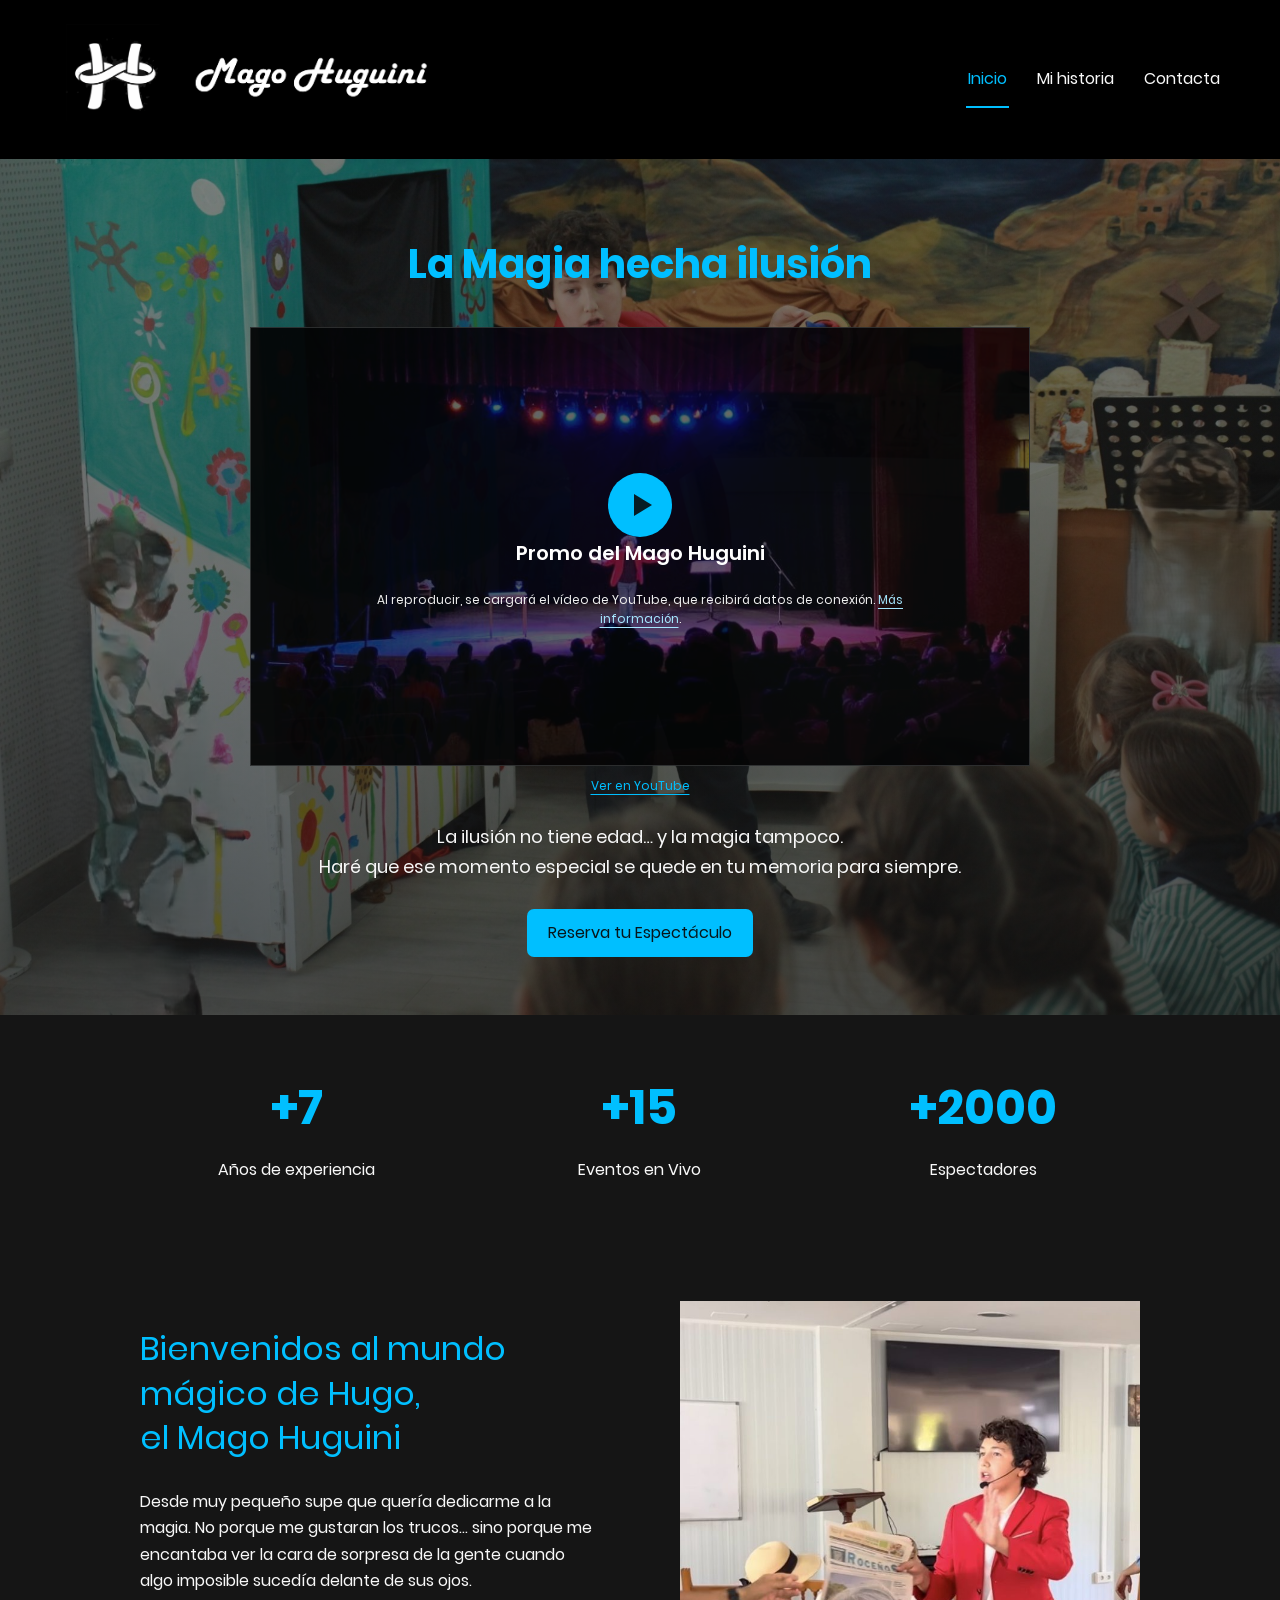
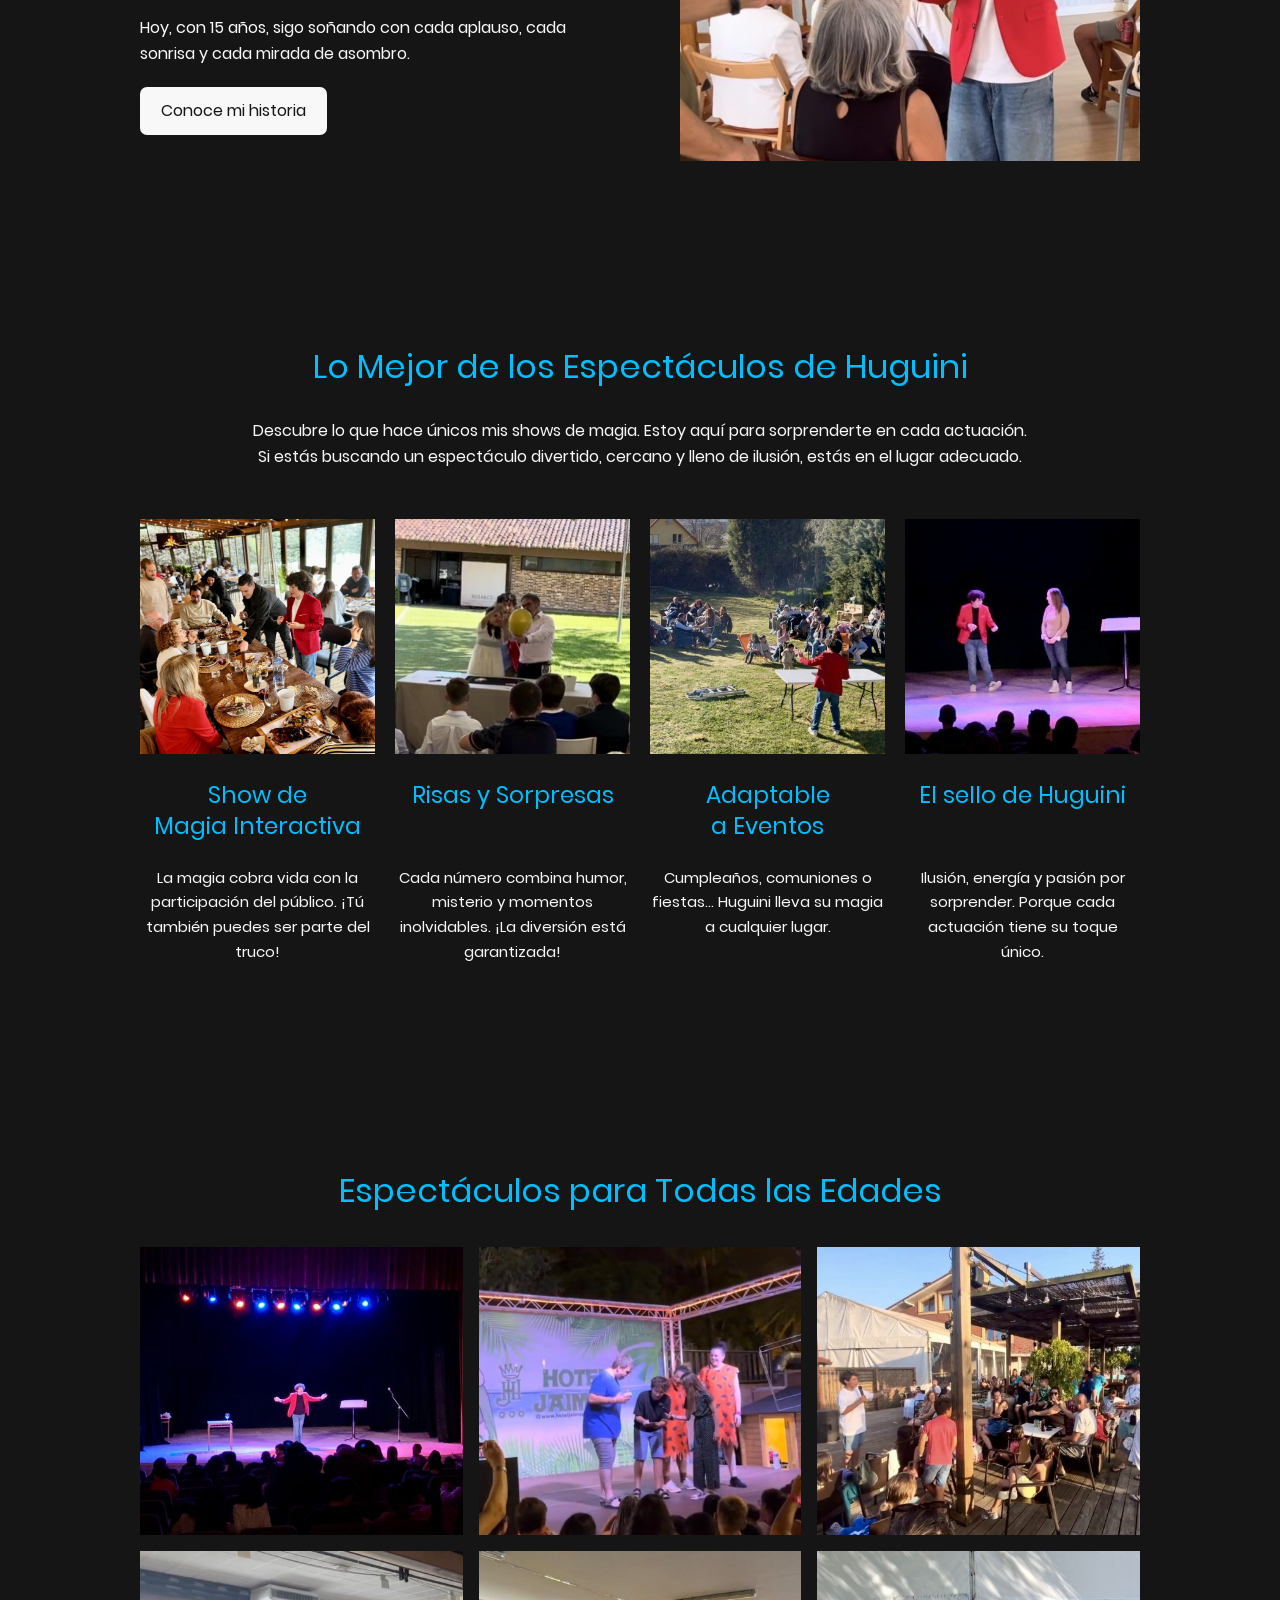
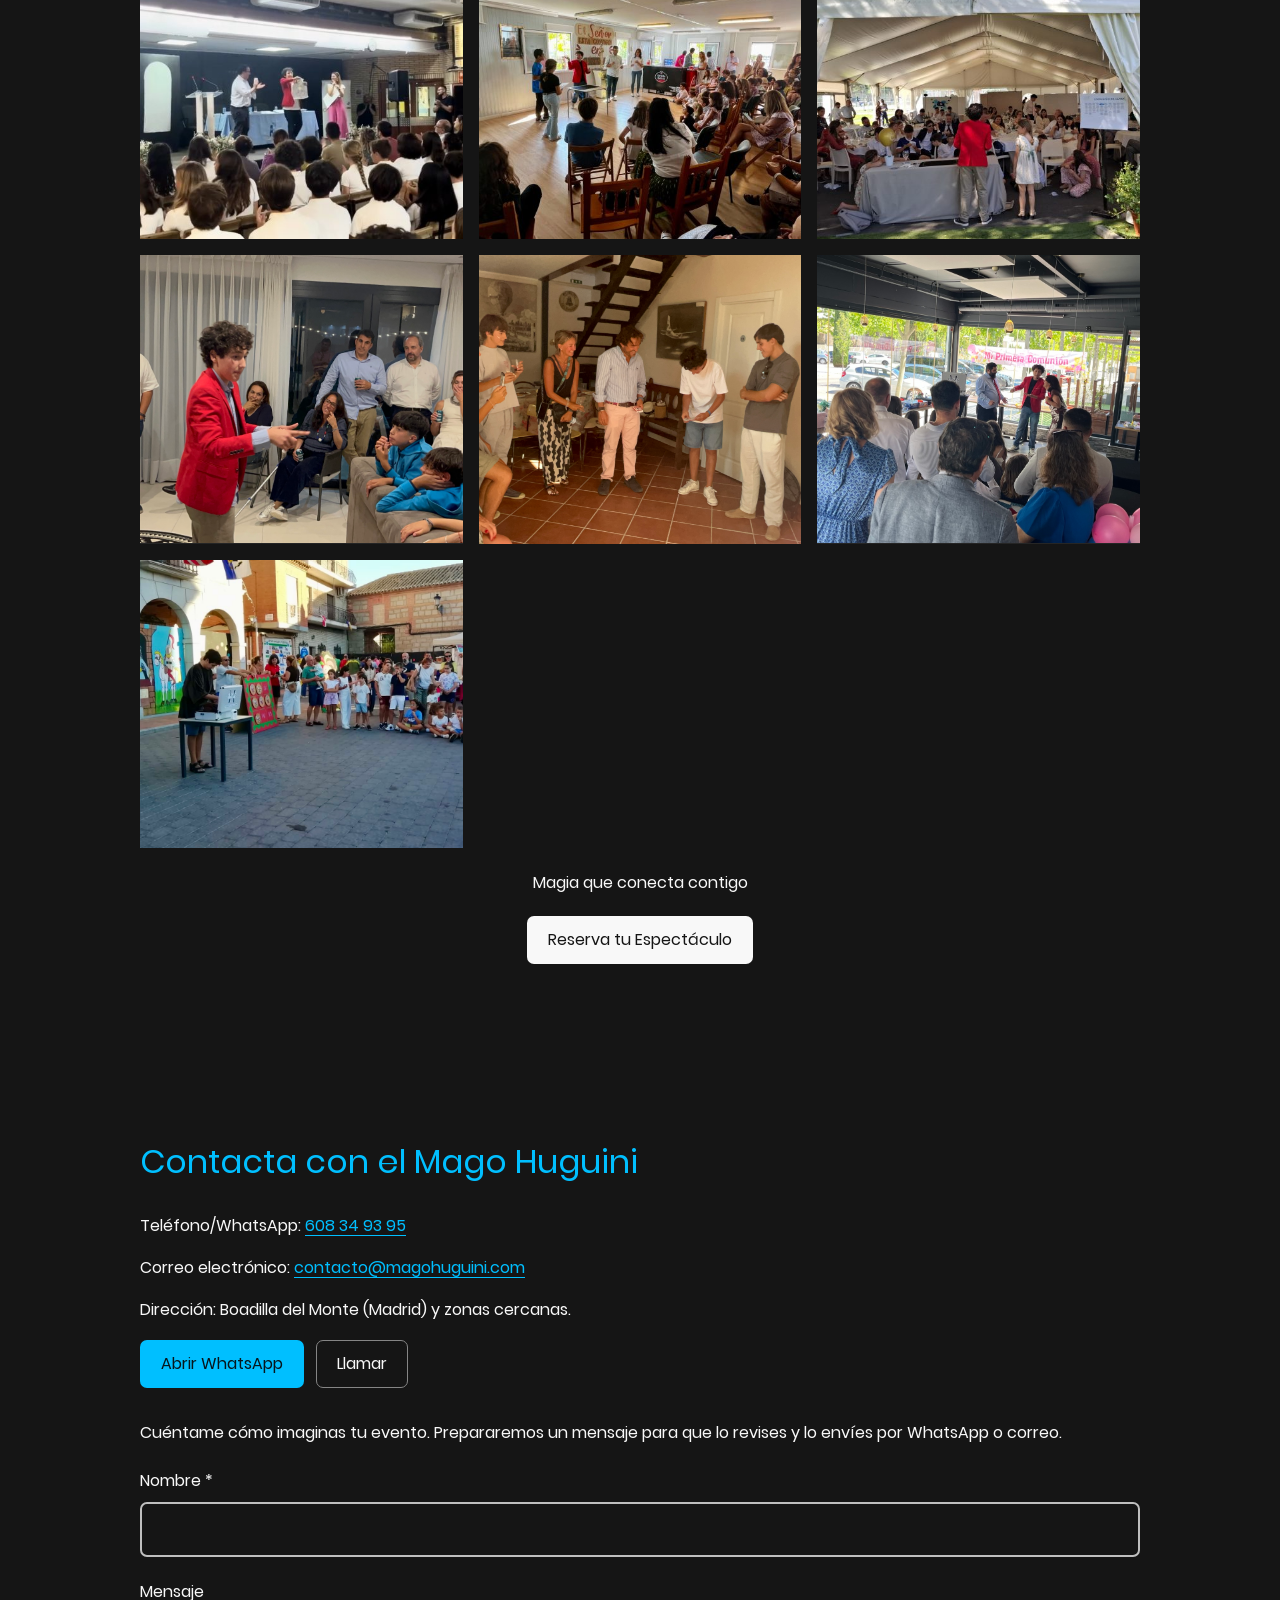
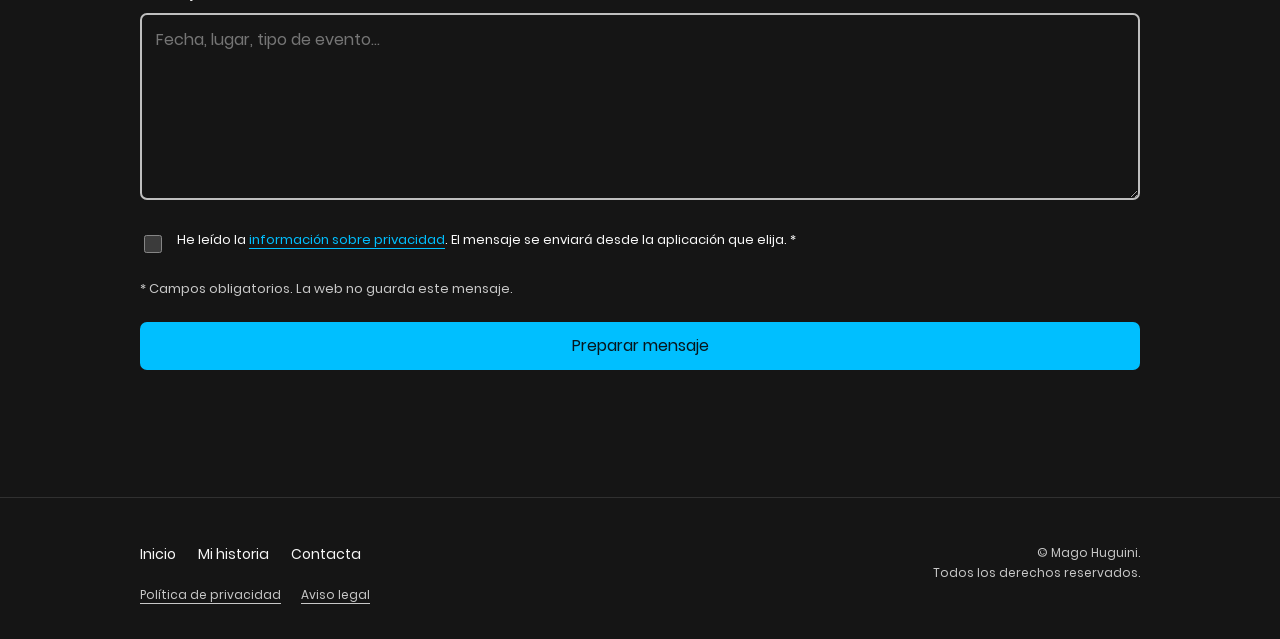
<file: index.html>
<!doctype html>
<html lang="es">
<head>
  <meta charset="utf-8">
  <meta name="viewport" content="width=device-width, initial-scale=1">
  <title>Mago Huguini: espectáculos de magia para todas las edades</title>
  <meta name="description" content="Descubre la magia de Huguini. Espectáculos para todas las edades, cumpleaños, comuniones y eventos en Boadilla del Monte y zonas cercanas.">
  <meta name="theme-color" content="#151515">
  <meta name="referrer" content="strict-origin-when-cross-origin">
  <meta name="robots" content="index, follow, max-image-preview:large">
  <link rel="canonical" href="https://magohuguini.github.io/">
  <meta property="og:type" content="website">
  <meta property="og:locale" content="es_ES">
  <meta property="og:site_name" content="Mago Huguini">
  <meta property="og:title" content="Mago Huguini: espectáculos de magia para todas las edades">
  <meta property="og:description" content="Descubre la magia de Huguini. Espectáculos para todas las edades, cumpleaños, comuniones y eventos en Boadilla del Monte y zonas cercanas.">
  <meta property="og:url" content="https://magohuguini.github.io/">
  <meta property="og:image" content="https://magohuguini.github.io/assets/img/social-preview.png">
  <meta property="og:image:alt" content="Mago Huguini">
  <meta name="twitter:card" content="summary_large_image">
  <link rel="icon" href="/assets/img/favicon.ico" sizes="any">
  <link rel="icon" type="image/png" href="/assets/img/favicon-32x32.png" sizes="32x32">
  <link rel="apple-touch-icon" href="/assets/img/apple-touch-icon.png">
  <link rel="preload" href="/assets/fonts/Poppins-latin_latin-ext-regular.woff2" as="font" type="font/woff2" crossorigin>
  <link rel="stylesheet" href="/assets/site.css?v=5aa106e58e5d">
  <script src="/assets/site.js" defer></script>
</head>
<body>
  <a class="skip-link" href="#main">Saltar al contenido principal</a>
  <header class="site-header">
    <div class="header-inner">
      <a class="brand" href="/" aria-label="Mago Huguini · Inicio"><img src="/assets/img/logo-mago-huguini.png" alt="Mago Huguini" width="911" height="279" class="" loading="eager" decoding="async" ></a>
      <button class="menu-button" type="button" data-menu-button aria-expanded="false" aria-controls="site-navigation"><span class="menu-icon" aria-hidden="true">☰</span> Menú</button>
      <nav id="site-navigation" class="site-nav" aria-label="Navegación principal">
        <div class="nav-links"><a href="/" aria-current="page">Inicio</a>
<a href="/mi-historia/">Mi historia</a>
<a href="/contacta/">Contacta</a></div>
      </nav>
    </div>
  </header>
  <main id="main">
    <!-- PORTADA: título, vídeo y presentación -->
    <section class="hero hero-home">
      <div class="container">
        <h1>La Magia hecha ilusión</h1>
        <div class="video-shell" data-video-id="4uBczNQgl70" data-video-title="Promo del Mago Huguini">
      <div class="video-frame">
        <div class="video-cover">
          <img src="/assets/img/galeria-inicio-01.jpg" alt="" width="809" height="455" class="video-poster" loading="eager" decoding="async" >
          <div style="position:relative">
            <button type="button" class="video-play" data-play-video hidden aria-label="Aceptar YouTube y reproducir: Promo del Mago Huguini"><span class="play-icon" aria-hidden="true"></span><span class="video-title">Promo del Mago Huguini</span></button>
            <noscript><p class="video-title">Promo del Mago Huguini</p></noscript>
            <p class="video-note">Al reproducir, se cargará el vídeo de YouTube, que recibirá datos de conexión. <a href="/contacta/politica-de-privacidad/#videos">Más información</a>.</p>
          </div>
        </div>
      </div>
      <div class="video-tools"><a href="https://www.youtube.com/watch?v=4uBczNQgl70" target="_blank" rel="noopener noreferrer">Ver en YouTube</a><button type="button" class="text-button" data-stop-video hidden>Desactivar vídeo</button></div>
    </div>
        <p class="hero-copy">La ilusión no tiene edad… y la magia tampoco.<br>Haré que ese momento especial se quede en tu memoria para siempre.</p>
        <a class="button" href="/contacta/">Reserva tu Espectáculo</a>
      </div>
    </section>
    <div class="container stats" aria-label="La magia de Huguini en cifras">
      <div><span class="stat-number">+7</span><span class="stat-label">Años de experiencia</span></div>
      <div><span class="stat-number">+15</span><span class="stat-label">Eventos en Vivo</span></div>
      <div><span class="stat-number">+2000</span><span class="stat-label">Espectadores</span></div>
    </div>
    <!-- PRESENTACIÓN -->
    <section class="section container split">
      <div>
        <h2>Bienvenidos al mundo mágico de Hugo, el Mago Huguini</h2>
        <p>Desde muy pequeño supe que quería dedicarme a la magia. No porque me gustaran los trucos… sino porque me encantaba ver la cara de sorpresa de la gente cuando algo imposible sucedía delante de sus ojos.</p>
        <p>Hoy, con 15 años, sigo soñando con cada aplauso, cada sonrisa y cada mirada de asombro.</p>
        <a class="button button-light" href="/mi-historia/">Conoce mi historia</a>
      </div>
      <img src="/assets/img/retrato-huguini.jpg" alt="Hugo, el Mago Huguini, durante una actuación" width="768" height="768" class="portrait" loading="lazy" decoding="async" >
    </section>
    <!-- ESPECTÁCULOS -->
    <section class="section container">
      <div class="section-intro"><h2>Lo Mejor de los Espectáculos de Huguini</h2><p>Descubre lo que hace únicos mis shows de magia. Estoy aquí para sorprenderte en cada actuación.<br>Si estás buscando un espectáculo divertido, cercano y lleno de ilusión, estás en el lugar adecuado.</p></div>
      <div class="features"><article class="feature"><img src="/assets/img/magia-interactiva.jpg" alt="Show de Magia Interactiva" width="768" height="768" class="" loading="lazy" decoding="async" ><h3>Show de Magia Interactiva</h3><p>La magia cobra vida con la participación del público. ¡Tú también puedes ser parte del truco!</p></article>
<article class="feature"><img src="/assets/img/risas-y-sorpresas.jpg" alt="Risas y Sorpresas" width="596" height="596" class="" loading="lazy" decoding="async" ><h3>Risas y Sorpresas</h3><p>Cada número combina humor, misterio y momentos inolvidables. ¡La diversión está garantizada!</p></article>
<article class="feature"><img src="/assets/img/eventos.jpg" alt="Adaptable a Eventos" width="768" height="768" class="" loading="lazy" decoding="async" ><h3>Adaptable a Eventos</h3><p>Cumpleaños, comuniones o fiestas… Huguini lleva su magia a cualquier lugar.</p></article>
<article class="feature"><img src="/assets/img/sello-huguini.jpg" alt="El sello de Huguini" width="405" height="405" class="" loading="lazy" decoding="async" ><h3>El sello de Huguini</h3><p>Ilusión, energía y pasión por sorprender. Porque cada actuación tiene su toque único.</p></article></div>
    </section>
    <!-- GALERÍA DE ACTUACIONES -->
    <section class="section container center">
      <h2>Espectáculos para Todas las Edades</h2>
      <div class="gallery ">
  <a href="/assets/img/galeria-inicio-01.jpg" data-gallery="actuaciones" aria-label="Ampliar: Mago Huguini en un escenario ante el público"><img src="/assets/img/galeria-inicio-01.jpg" alt="Mago Huguini en un escenario ante el público" width="809" height="455" class="" loading="lazy" decoding="async" style="object-position:47% 56%"></a>
  <a href="/assets/img/galeria-inicio-02.jpg" data-gallery="actuaciones" aria-label="Ampliar: Un espectáculo de Huguini con participación del público"><img src="/assets/img/galeria-inicio-02.jpg" alt="Un espectáculo de Huguini con participación del público" width="763" height="455" class="" loading="lazy" decoding="async" style="object-position:58% 63%"></a>
  <a href="/assets/img/galeria-inicio-03.jpg" data-gallery="actuaciones" aria-label="Ampliar: Magia al aire libre en una celebración"><img src="/assets/img/galeria-inicio-03.jpg" alt="Magia al aire libre en una celebración" width="798" height="455" class="" loading="lazy" decoding="async" style="object-position:31% 49%"></a>
  <a href="/assets/img/galeria-inicio-04.jpg" data-gallery="actuaciones" aria-label="Ampliar: El público participa en un espectáculo de magia"><img src="/assets/img/galeria-inicio-04.jpg" alt="El público participa en un espectáculo de magia" width="791" height="455" class="" loading="lazy" decoding="async" style="object-position:59% 50%"></a>
  <a href="/assets/img/galeria-inicio-05.jpg" data-gallery="actuaciones" aria-label="Ampliar: Una actuación de magia para todas las edades"><img src="/assets/img/galeria-inicio-05.jpg" alt="Una actuación de magia para todas las edades" width="809" height="455" class="" loading="lazy" decoding="async" style="object-position:57% 53%"></a>
  <a href="/assets/img/galeria-inicio-06.jpg" data-gallery="actuaciones" aria-label="Ampliar: Huguini actúa en un evento bajo una carpa"><img src="/assets/img/galeria-inicio-06.jpg" alt="Huguini actúa en un evento bajo una carpa" width="809" height="455" class="" loading="lazy" decoding="async" style="object-position:36% 63%"></a>
  <a href="/assets/img/huguini-magia-en-salon.jpg" data-gallery="actuaciones" aria-label="Ampliar: Huguini haciendo magia en una celebración familiar"><img src="/assets/img/huguini-magia-en-salon.jpg" alt="Huguini haciendo magia en una celebración familiar" width="1536" height="864" loading="lazy" decoding="async"></a>
  <a href="/assets/img/huguini-cartas-entre-amigos.jpg" data-gallery="actuaciones" aria-label="Ampliar: Un juego de cartas de Huguini entre los invitados"><img src="/assets/img/huguini-cartas-entre-amigos.jpg" alt="Un juego de cartas de Huguini entre los invitados" width="3520" height="1980" loading="lazy" decoding="async"></a>
  <a href="/assets/img/huguini-comunion.jpg" data-gallery="actuaciones" aria-label="Ampliar: Huguini con dos participantes durante una comunión"><img src="/assets/img/huguini-comunion.jpg" alt="Huguini con dos participantes durante una comunión" width="1536" height="864" loading="lazy" decoding="async"></a>
  <a href="/assets/img/huguini-magia-en-plaza.jpg" data-gallery="actuaciones" aria-label="Ampliar: Huguini actuando ante el público en una plaza"><img src="/assets/img/huguini-magia-en-plaza.jpg" alt="Huguini actuando ante el público en una plaza" width="1600" height="800" loading="lazy" decoding="async" style="object-position:35% 50%"></a>
</div>
      <p>Magia que conecta contigo</p>
      <a class="button button-light" href="/contacta/">Reserva tu Espectáculo</a>
    </section>
    <!-- CONTACTO -->
    <section class="section contact-section container" id="contacto">
      <h2>Contacta con el Mago Huguini</h2>
      <div class="contact-details">
      <p>Teléfono/WhatsApp: <a href="tel:+34608349395">608 34 93 95</a></p>
      <p>Correo electrónico: <a href="mailto:contacto@magohuguini.com">contacto@magohuguini.com</a></p>
      <p>Dirección: Boadilla del Monte (Madrid) y zonas cercanas.</p>
      <div class="button-row"><a class="button" href="https://wa.me/34608349395" target="_blank" rel="noopener noreferrer">Abrir WhatsApp</a><a class="button button-outline" href="tel:+34608349395">Llamar</a></div>
    </div>
      <form class="contact-form" data-contact-form data-phone="34608349395" data-email="contacto@magohuguini.com" hidden>
      <p>Cuéntame cómo imaginas tu evento. Prepararemos un mensaje para que lo revises y lo envíes por WhatsApp o correo.</p>
      <div class="field"><label for="home-name">Nombre *</label><input id="home-name" data-contact-name type="text" maxlength="80" autocomplete="given-name" required></div>
      <div class="field"><label for="home-message">Mensaje</label><textarea id="home-message" data-contact-message rows="6" maxlength="1400" placeholder="Fecha, lugar, tipo de evento…"></textarea></div>
      <label class="consent-label" for="home-privacy"><input id="home-privacy" type="checkbox" required><span>He leído la <a href="/contacta/politica-de-privacidad/">información sobre privacidad</a>. El mensaje se enviará desde la aplicación que elija. *</span></label>
      <p class="field-help">* Campos obligatorios. La web no guarda este mensaje.</p>
      <button class="button form-submit" type="submit">Preparar mensaje</button>
      <section class="contact-result" data-contact-result hidden aria-live="polite" aria-atomic="true">
        <h3 tabindex="-1">Tu mensaje está preparado</h3>
        <p>Elige cómo quieres enviarlo:</p>
        <p class="message-preview" data-message-preview></p>
        <div class="button-row"><a class="button" data-whatsapp-draft target="_blank" rel="noopener noreferrer">Continuar en WhatsApp</a><a class="button button-light" data-email-draft>Abrir en mi correo</a></div>
        <p class="muted">Todavía no se ha enviado. Revisa y confirma el envío en WhatsApp o en tu aplicación de correo.</p>
      </section>
    </form>
    <noscript><p>Puedes contactar directamente por teléfono, WhatsApp o correo usando los enlaces anteriores.</p></noscript>
    </section>
  </main>
  <footer class="site-footer">
    <div class="container footer-inner">
      <div>
        <nav class="footer-links" aria-label="Navegación del pie de página"><a href="/" aria-current="page">Inicio</a>
<a href="/mi-historia/">Mi historia</a>
<a href="/contacta/">Contacta</a></nav>
        <div class="footer-legal"><a href="/contacta/politica-de-privacidad/">Política de privacidad</a><a href="/contacta/aviso-legal/">Aviso legal</a></div>
      </div>
      <p class="copyright">© Mago Huguini.<br>Todos los derechos reservados.</p>
    </div>
  </footer>
</body>
</html>
</file>
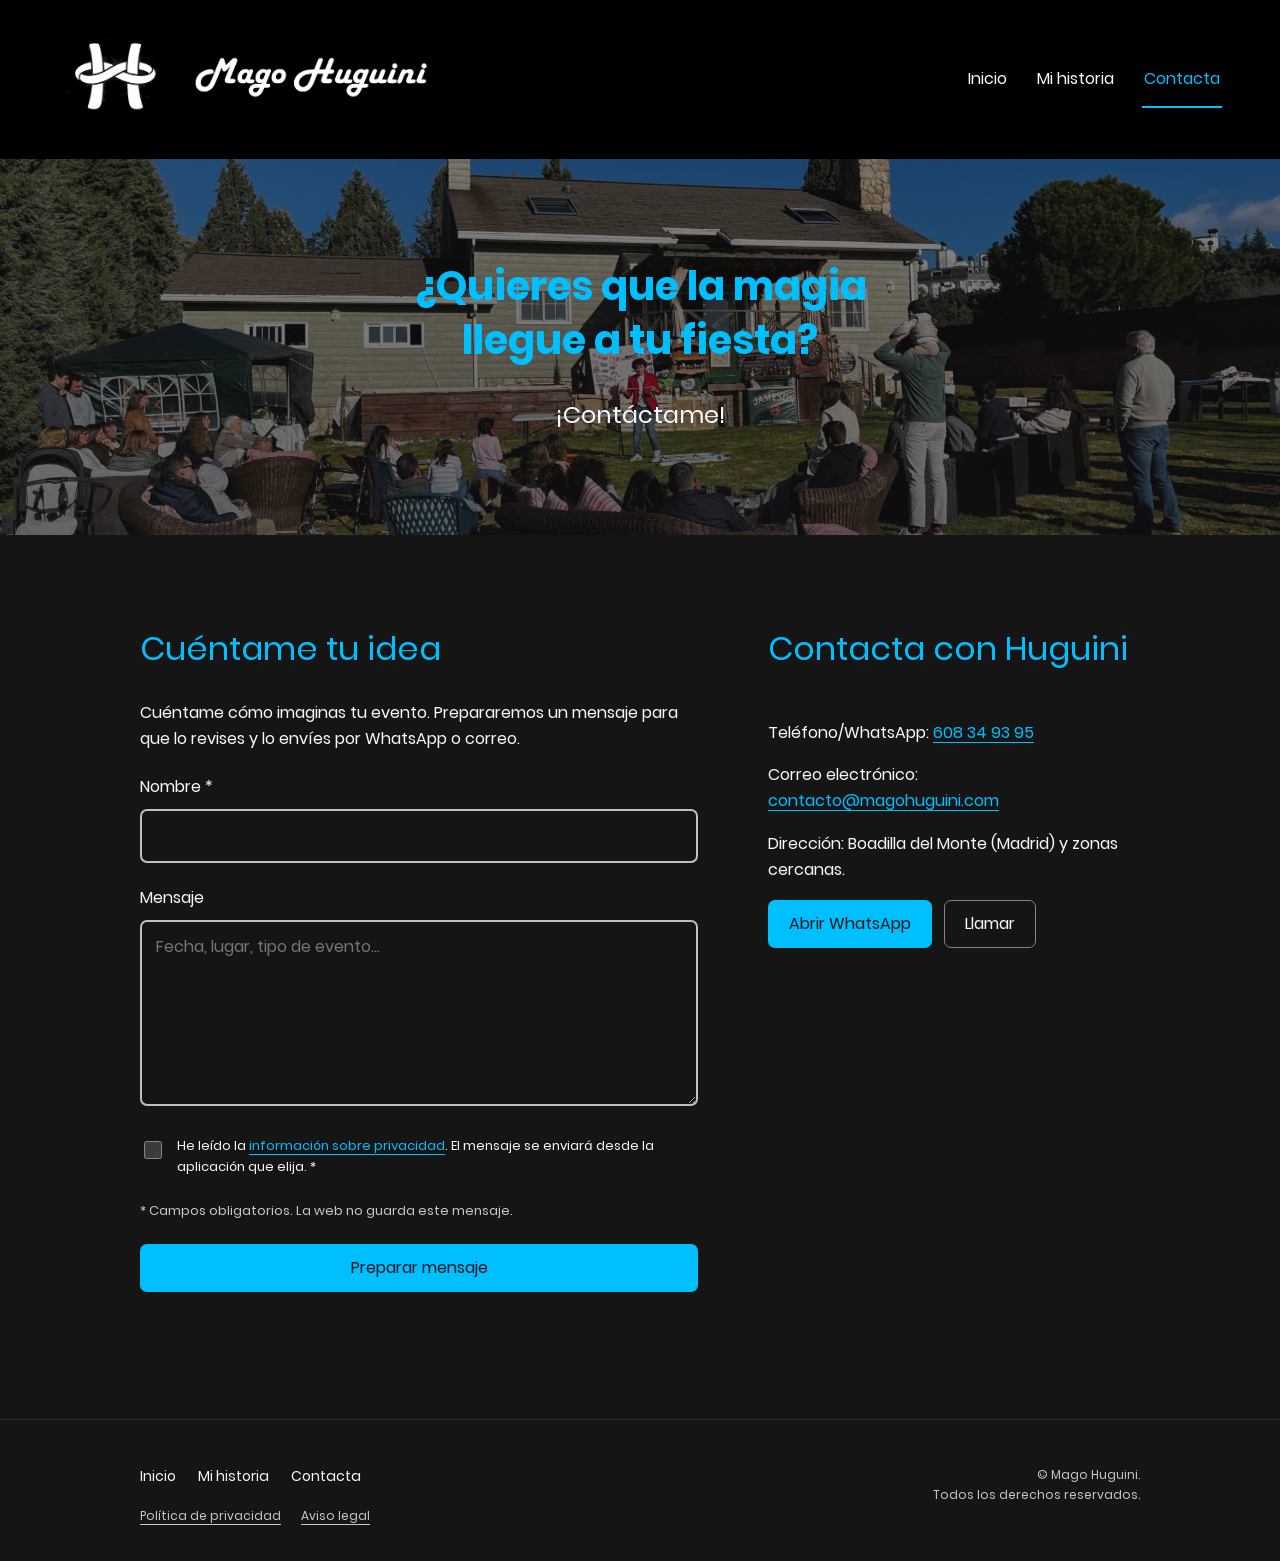
<file: contacta/index.html>
<!doctype html>
<html lang="es">
<head>
  <meta charset="utf-8">
  <meta name="viewport" content="width=device-width, initial-scale=1">
  <title>Contacta con el Mago Huguini</title>
  <meta name="description" content="Consulta fechas y prepara tu evento con el Mago Huguini. Contacto por WhatsApp, teléfono o correo.">
  <meta name="theme-color" content="#151515">
  <meta name="referrer" content="strict-origin-when-cross-origin">
  <meta name="robots" content="index, follow, max-image-preview:large">
  <link rel="canonical" href="https://magohuguini.github.io/contacta/">
  <meta property="og:type" content="website">
  <meta property="og:locale" content="es_ES">
  <meta property="og:site_name" content="Mago Huguini">
  <meta property="og:title" content="Contacta con el Mago Huguini">
  <meta property="og:description" content="Consulta fechas y prepara tu evento con el Mago Huguini. Contacto por WhatsApp, teléfono o correo.">
  <meta property="og:url" content="https://magohuguini.github.io/contacta/">
  <meta property="og:image" content="https://magohuguini.github.io/assets/img/social-preview.png">
  <meta property="og:image:alt" content="Mago Huguini">
  <meta name="twitter:card" content="summary_large_image">
  <link rel="icon" href="/assets/img/favicon.ico" sizes="any">
  <link rel="icon" type="image/png" href="/assets/img/favicon-32x32.png" sizes="32x32">
  <link rel="apple-touch-icon" href="/assets/img/apple-touch-icon.png">
  <link rel="preload" href="/assets/fonts/Poppins-latin_latin-ext-regular.woff2" as="font" type="font/woff2" crossorigin>
  <link rel="stylesheet" href="/assets/site.css?v=5aa106e58e5d">
  <script src="/assets/site.js" defer></script>
</head>
<body>
  <a class="skip-link" href="#main">Saltar al contenido principal</a>
  <header class="site-header">
    <div class="header-inner">
      <a class="brand" href="/" aria-label="Mago Huguini · Inicio"><img src="/assets/img/logo-mago-huguini.png" alt="Mago Huguini" width="911" height="279" class="" loading="eager" decoding="async" ></a>
      <button class="menu-button" type="button" data-menu-button aria-expanded="false" aria-controls="site-navigation"><span class="menu-icon" aria-hidden="true">☰</span> Menú</button>
      <nav id="site-navigation" class="site-nav" aria-label="Navegación principal">
        <div class="nav-links"><a href="/">Inicio</a>
<a href="/mi-historia/">Mi historia</a>
<a href="/contacta/" aria-current="page">Contacta</a></div>
      </nav>
    </div>
  </header>
  <main id="main">
    <section class="contact-hero"><div class="container"><h1>¿Quieres que la magia llegue a tu fiesta?</h1><p>¡Contáctame!</p></div></section>
    <section class="section container contact-layout">
      <div><h2>Cuéntame tu idea</h2><form class="contact-form" data-contact-form data-phone="34608349395" data-email="contacto@magohuguini.com" hidden>
      <p>Cuéntame cómo imaginas tu evento. Prepararemos un mensaje para que lo revises y lo envíes por WhatsApp o correo.</p>
      <div class="field"><label for="contact-name">Nombre *</label><input id="contact-name" data-contact-name type="text" maxlength="80" autocomplete="given-name" required></div>
      <div class="field"><label for="contact-message">Mensaje</label><textarea id="contact-message" data-contact-message rows="6" maxlength="1400" placeholder="Fecha, lugar, tipo de evento…"></textarea></div>
      <label class="consent-label" for="contact-privacy"><input id="contact-privacy" type="checkbox" required><span>He leído la <a href="/contacta/politica-de-privacidad/">información sobre privacidad</a>. El mensaje se enviará desde la aplicación que elija. *</span></label>
      <p class="field-help">* Campos obligatorios. La web no guarda este mensaje.</p>
      <button class="button form-submit" type="submit">Preparar mensaje</button>
      <section class="contact-result" data-contact-result hidden aria-live="polite" aria-atomic="true">
        <h3 tabindex="-1">Tu mensaje está preparado</h3>
        <p>Elige cómo quieres enviarlo:</p>
        <p class="message-preview" data-message-preview></p>
        <div class="button-row"><a class="button" data-whatsapp-draft target="_blank" rel="noopener noreferrer">Continuar en WhatsApp</a><a class="button button-light" data-email-draft>Abrir en mi correo</a></div>
        <p class="muted">Todavía no se ha enviado. Revisa y confirma el envío en WhatsApp o en tu aplicación de correo.</p>
      </section>
    </form>
    <noscript><p>Puedes contactar directamente por teléfono, WhatsApp o correo usando los enlaces anteriores.</p></noscript></div>
      <div><h2>Contacta con Huguini</h2><div class="contact-details">
      <p>Teléfono/WhatsApp: <a href="tel:+34608349395">608 34 93 95</a></p>
      <p>Correo electrónico: <a href="mailto:contacto@magohuguini.com">contacto@magohuguini.com</a></p>
      <p>Dirección: Boadilla del Monte (Madrid) y zonas cercanas.</p>
      <div class="button-row"><a class="button" href="https://wa.me/34608349395" target="_blank" rel="noopener noreferrer">Abrir WhatsApp</a><a class="button button-outline" href="tel:+34608349395">Llamar</a></div>
    </div></div>
    </section>
  </main>
  <footer class="site-footer">
    <div class="container footer-inner">
      <div>
        <nav class="footer-links" aria-label="Navegación del pie de página"><a href="/">Inicio</a>
<a href="/mi-historia/">Mi historia</a>
<a href="/contacta/" aria-current="page">Contacta</a></nav>
        <div class="footer-legal"><a href="/contacta/politica-de-privacidad/">Política de privacidad</a><a href="/contacta/aviso-legal/">Aviso legal</a></div>
      </div>
      <p class="copyright">© Mago Huguini.<br>Todos los derechos reservados.</p>
    </div>
  </footer>
</body>
</html>
</file>
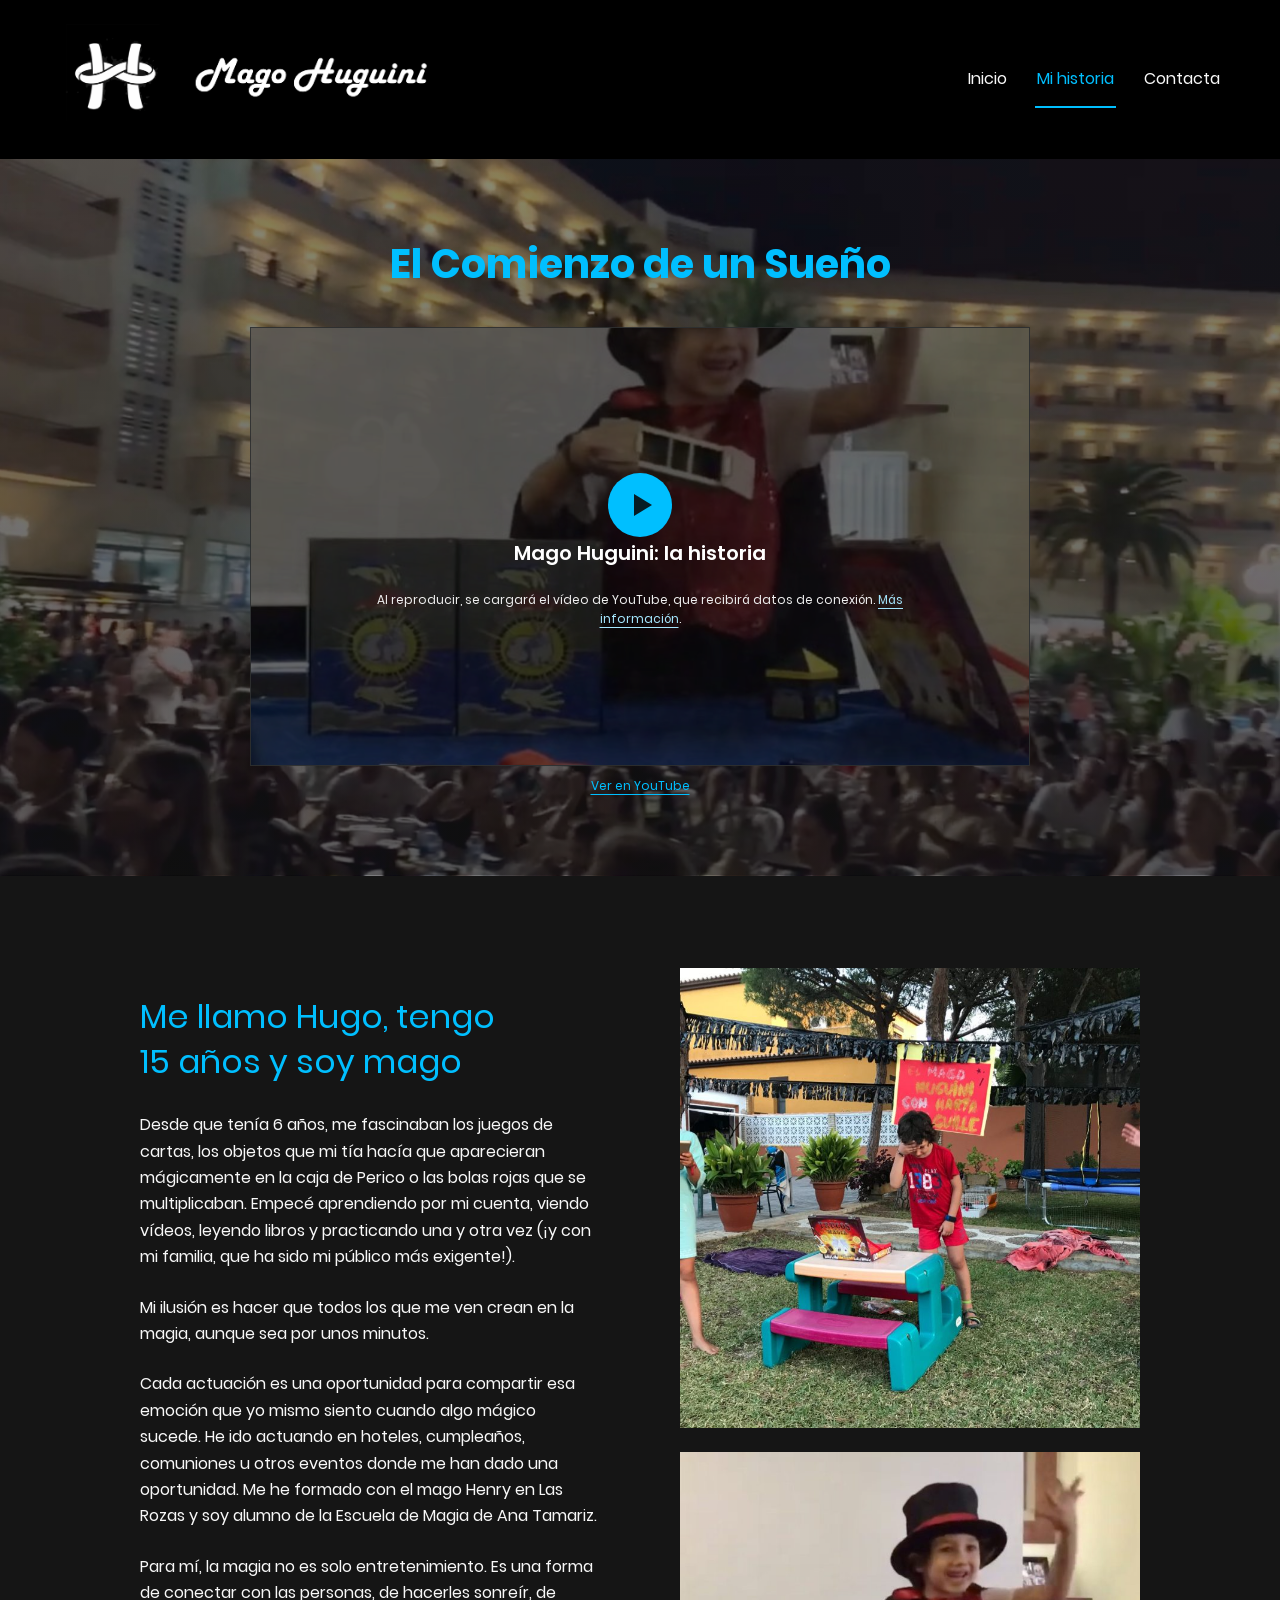
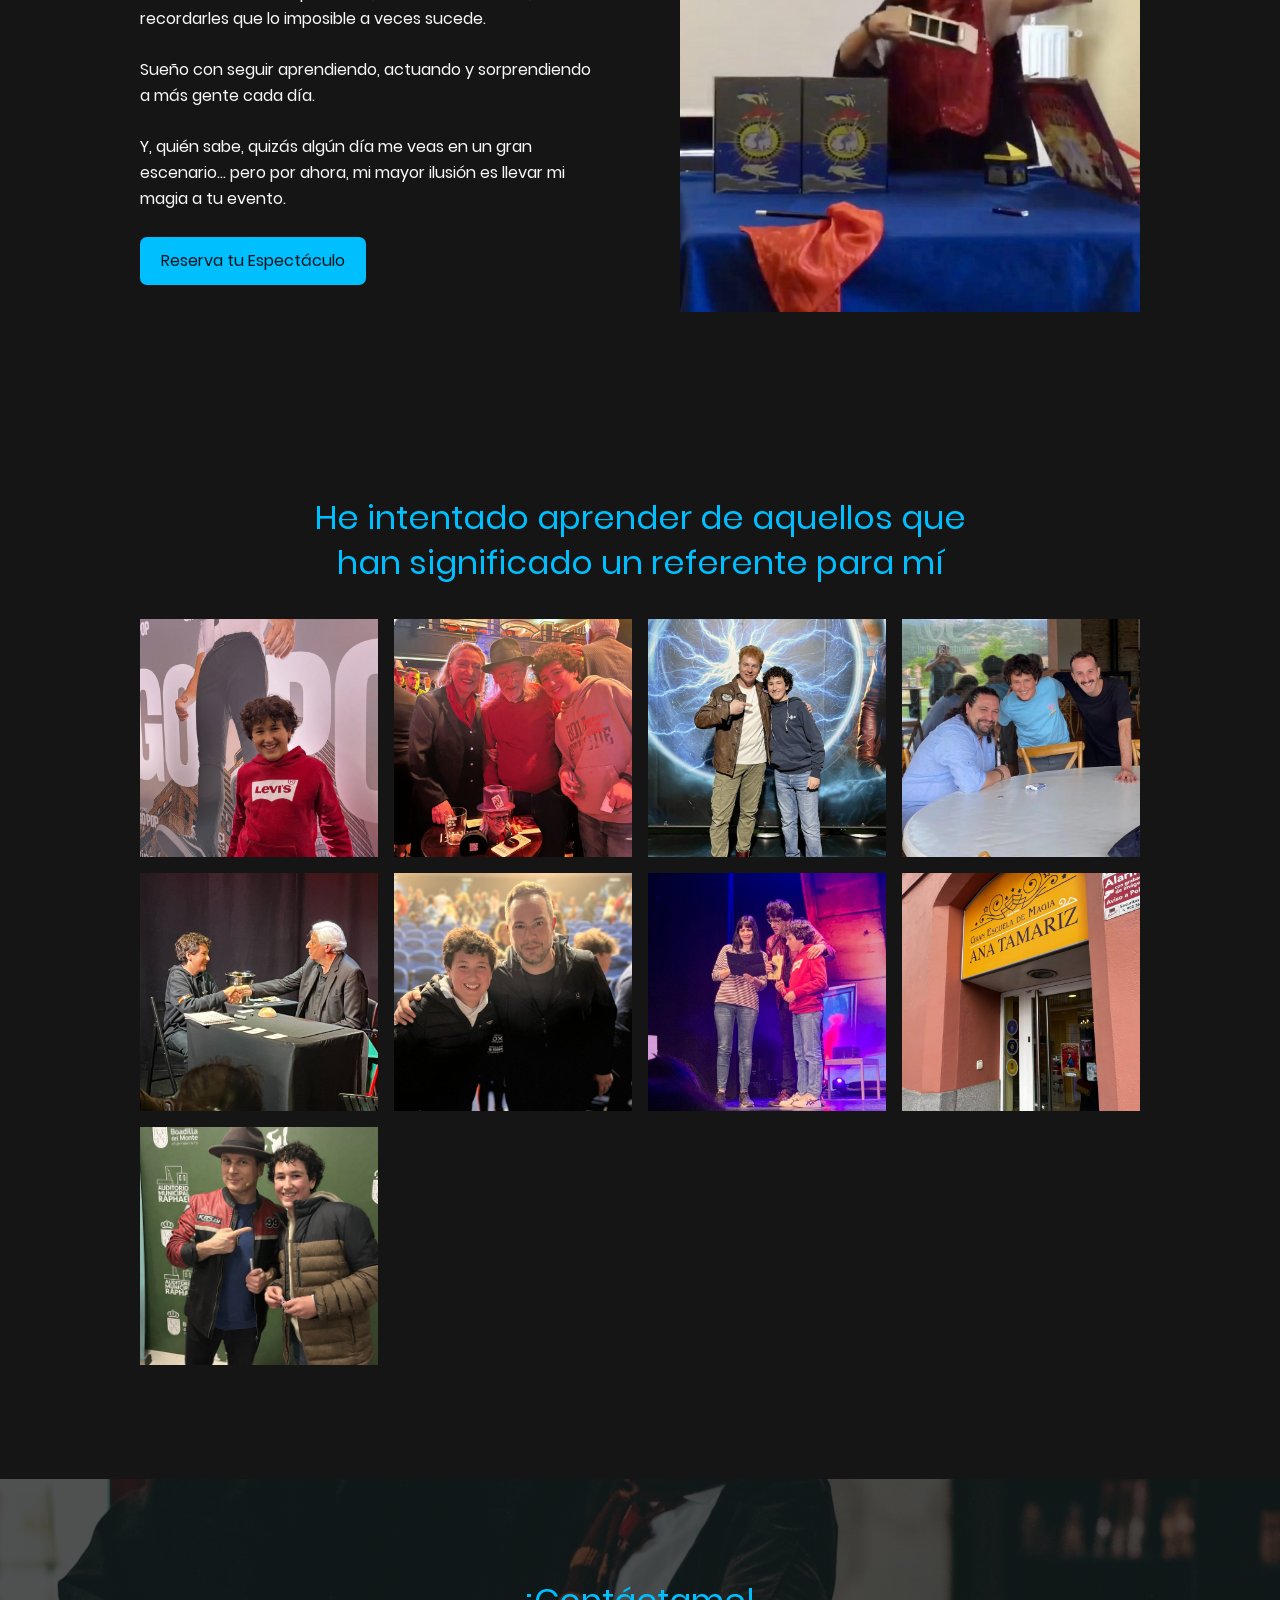
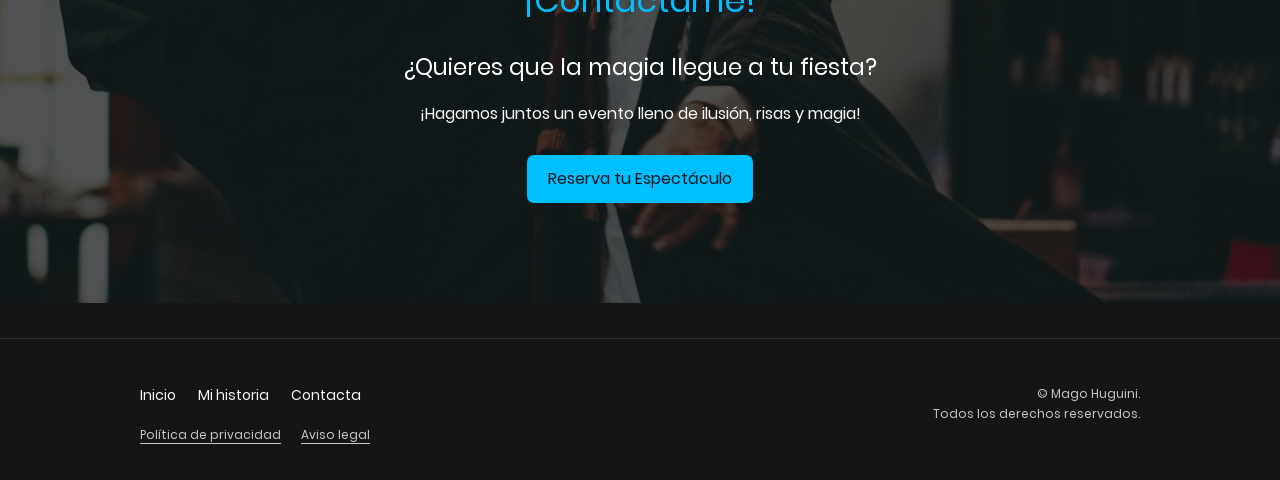
<file: mi-historia/index.html>
<!doctype html>
<html lang="es">
<head>
  <meta charset="utf-8">
  <meta name="viewport" content="width=device-width, initial-scale=1">
  <title>Historia del Mago Huguini</title>
  <meta name="description" content="Conoce a Hugo, el Mago Huguini: sus comienzos, su formación y su ilusión por compartir la magia.">
  <meta name="theme-color" content="#151515">
  <meta name="referrer" content="strict-origin-when-cross-origin">
  <meta name="robots" content="index, follow, max-image-preview:large">
  <link rel="canonical" href="https://magohuguini.github.io/mi-historia/">
  <meta property="og:type" content="website">
  <meta property="og:locale" content="es_ES">
  <meta property="og:site_name" content="Mago Huguini">
  <meta property="og:title" content="Historia del Mago Huguini">
  <meta property="og:description" content="Conoce a Hugo, el Mago Huguini: sus comienzos, su formación y su ilusión por compartir la magia.">
  <meta property="og:url" content="https://magohuguini.github.io/mi-historia/">
  <meta property="og:image" content="https://magohuguini.github.io/assets/img/social-preview.png">
  <meta property="og:image:alt" content="Mago Huguini">
  <meta name="twitter:card" content="summary_large_image">
  <link rel="icon" href="/assets/img/favicon.ico" sizes="any">
  <link rel="icon" type="image/png" href="/assets/img/favicon-32x32.png" sizes="32x32">
  <link rel="apple-touch-icon" href="/assets/img/apple-touch-icon.png">
  <link rel="preload" href="/assets/fonts/Poppins-latin_latin-ext-regular.woff2" as="font" type="font/woff2" crossorigin>
  <link rel="stylesheet" href="/assets/site.css?v=5aa106e58e5d">
  <script src="/assets/site.js" defer></script>
</head>
<body>
  <a class="skip-link" href="#main">Saltar al contenido principal</a>
  <header class="site-header">
    <div class="header-inner">
      <a class="brand" href="/" aria-label="Mago Huguini · Inicio"><img src="/assets/img/logo-mago-huguini.png" alt="Mago Huguini" width="911" height="279" class="" loading="eager" decoding="async" ></a>
      <button class="menu-button" type="button" data-menu-button aria-expanded="false" aria-controls="site-navigation"><span class="menu-icon" aria-hidden="true">☰</span> Menú</button>
      <nav id="site-navigation" class="site-nav" aria-label="Navegación principal">
        <div class="nav-links"><a href="/">Inicio</a>
<a href="/mi-historia/" aria-current="page">Mi historia</a>
<a href="/contacta/">Contacta</a></div>
      </nav>
    </div>
  </header>
  <main id="main">
    <section class="hero hero-story"><div class="container">
      <h1>El Comienzo de un Sueño</h1>
      <div class="video-shell" data-video-id="2Pw9lJhJRqQ" data-video-title="Mago Huguini: la historia">
      <div class="video-frame">
        <div class="video-cover">
          <img src="/assets/img/mi-historia-foto-02.jpg" alt="" width="768" height="768" class="video-poster" loading="eager" decoding="async" >
          <div style="position:relative">
            <button type="button" class="video-play" data-play-video hidden aria-label="Aceptar YouTube y reproducir: Mago Huguini: la historia"><span class="play-icon" aria-hidden="true"></span><span class="video-title">Mago Huguini: la historia</span></button>
            <noscript><p class="video-title">Mago Huguini: la historia</p></noscript>
            <p class="video-note">Al reproducir, se cargará el vídeo de YouTube, que recibirá datos de conexión. <a href="/contacta/politica-de-privacidad/#videos">Más información</a>.</p>
          </div>
        </div>
      </div>
      <div class="video-tools"><a href="https://www.youtube.com/watch?v=2Pw9lJhJRqQ" target="_blank" rel="noopener noreferrer">Ver en YouTube</a><button type="button" class="text-button" data-stop-video hidden>Desactivar vídeo</button></div>
    </div>
    </div></section>
    <!-- BIOGRAFÍA: texto conservado de la web original -->
    <section class="section container split">
      <div class="story-text">
        <h2>Me llamo Hugo, tengo 15 años y soy mago</h2>
        <p>Desde que tenía 6 años, me fascinaban los juegos de cartas, los objetos que mi tía hacía que aparecieran mágicamente en la caja de Perico o las bolas rojas que se multiplicaban. Empecé aprendiendo por mi cuenta, viendo vídeos, leyendo libros y practicando una y otra vez (¡y con mi familia, que ha sido mi público más exigente!).</p>
        <p>Mi ilusión es hacer que todos los que me ven crean en la magia, aunque sea por unos minutos.</p>
        <p>Cada actuación es una oportunidad para compartir esa emoción que yo mismo siento cuando algo mágico sucede. He ido actuando en hoteles, cumpleaños, comuniones u otros eventos donde me han dado una oportunidad. Me he formado con el mago Henry en Las Rozas y soy alumno de la Escuela de Magia de Ana Tamariz.</p>
        <p>Para mí, la magia no es solo entretenimiento. Es una forma de conectar con las personas, de hacerles sonreír, de recordarles que lo imposible a veces sucede.</p>
        <p>Sueño con seguir aprendiendo, actuando y sorprendiendo a más gente cada día.</p>
        <p>Y, quién sabe, quizás algún día me veas en un gran escenario… pero por ahora, mi mayor ilusión es llevar mi magia a tu evento.</p>
        <a class="button" href="/contacta/">Reserva tu Espectáculo</a>
      </div>
      <div class="story-picture-stack">
        <a href="/assets/img/mi-historia-foto-01.jpg" data-gallery="infancia" aria-label="Ampliar: los primeros espectáculos de Hugo"><img src="/assets/img/mi-historia-foto-01.jpg" alt="Los primeros espectáculos de Hugo" width="768" height="768" class="" loading="lazy" decoding="async" ></a>
        <a href="/assets/img/mi-historia-foto-02.jpg" data-gallery="infancia" aria-label="Ampliar: Hugo descubre la magia de pequeño"><img src="/assets/img/mi-historia-foto-02.jpg" alt="Hugo descubre la magia de pequeño" width="768" height="768" class="" loading="lazy" decoding="async" ></a>
      </div>
    </section>
    <section class="section container center"><h2>He intentado aprender de aquellos que han significado un referente para mí</h2><div class="gallery gallery-story">
  <a href="/assets/img/mi-historia-foto-03.jpg" data-gallery="recuerdos" aria-label="Ampliar: Un recuerdo del camino de Hugo en la magia (1)"><img src="/assets/img/mi-historia-foto-03.jpg" alt="Un recuerdo del camino de Hugo en la magia (1)" width="768" height="1366" class="" loading="lazy" decoding="async" ></a>
  <a href="/assets/img/mi-historia-foto-04.jpg" data-gallery="recuerdos" aria-label="Ampliar: Un recuerdo del camino de Hugo en la magia (2)"><img src="/assets/img/mi-historia-foto-04.jpg" alt="Un recuerdo del camino de Hugo en la magia (2)" width="768" height="768" class="" loading="lazy" decoding="async" ></a>
  <a href="/assets/img/mi-historia-foto-05.jpg" data-gallery="recuerdos" aria-label="Ampliar: Un recuerdo del camino de Hugo en la magia (3)"><img src="/assets/img/mi-historia-foto-05.jpg" alt="Un recuerdo del camino de Hugo en la magia (3)" width="768" height="768" class="" loading="lazy" decoding="async" ></a>
  <a href="/assets/img/mi-historia-foto-06.jpg" data-gallery="recuerdos" aria-label="Ampliar: Un recuerdo del camino de Hugo en la magia (4)"><img src="/assets/img/mi-historia-foto-06.jpg" alt="Un recuerdo del camino de Hugo en la magia (4)" width="660" height="660" class="" loading="lazy" decoding="async" ></a>
  <a href="/assets/img/mi-historia-foto-07.jpg" data-gallery="recuerdos" aria-label="Ampliar: Un recuerdo del camino de Hugo en la magia (5)"><img src="/assets/img/mi-historia-foto-07.jpg" alt="Un recuerdo del camino de Hugo en la magia (5)" width="768" height="768" class="" loading="lazy" decoding="async" ></a>
  <a href="/assets/img/mi-historia-foto-08.jpg" data-gallery="recuerdos" aria-label="Ampliar: Un recuerdo del camino de Hugo en la magia (6)"><img src="/assets/img/mi-historia-foto-08.jpg" alt="Un recuerdo del camino de Hugo en la magia (6)" width="768" height="768" class="" loading="lazy" decoding="async" ></a>
  <a href="/assets/img/mi-historia-foto-09.jpg" data-gallery="recuerdos" aria-label="Ampliar: Un recuerdo del camino de Hugo en la magia (7)"><img src="/assets/img/mi-historia-foto-09.jpg" alt="Un recuerdo del camino de Hugo en la magia (7)" width="768" height="768" class="" loading="lazy" decoding="async" ></a>
  <a href="/assets/img/mi-historia-foto-10.jpg" data-gallery="recuerdos" aria-label="Ampliar: La Gran Escuela de Magia de Ana Tamariz"><img src="/assets/img/mi-historia-foto-10.jpg" alt="La Gran Escuela de Magia de Ana Tamariz" width="768" height="768" class="" loading="lazy" decoding="async" ></a>
  <a href="/assets/img/huguini-recuerdo-auditorio.jpg" data-gallery="recuerdos" aria-label="Ampliar: Un recuerdo de Hugo en el auditorio municipal de Boadilla del Monte"><img src="/assets/img/huguini-recuerdo-auditorio.jpg" alt="Un recuerdo de Hugo en el auditorio municipal de Boadilla del Monte" width="1024" height="1536" loading="lazy" decoding="async"></a>
</div></section>
    <section class="story-cta center"><div class="container"><h2>¡Contáctame!</h2><h3>¿Quieres que la magia llegue a tu fiesta?</h3><p>¡Hagamos juntos un evento lleno de ilusión, risas y magia!</p><a class="button" href="/contacta/">Reserva tu Espectáculo</a></div></section>
  </main>
  <footer class="site-footer">
    <div class="container footer-inner">
      <div>
        <nav class="footer-links" aria-label="Navegación del pie de página"><a href="/">Inicio</a>
<a href="/mi-historia/" aria-current="page">Mi historia</a>
<a href="/contacta/">Contacta</a></nav>
        <div class="footer-legal"><a href="/contacta/politica-de-privacidad/">Política de privacidad</a><a href="/contacta/aviso-legal/">Aviso legal</a></div>
      </div>
      <p class="copyright">© Mago Huguini.<br>Todos los derechos reservados.</p>
    </div>
  </footer>
</body>
</html>
</file>
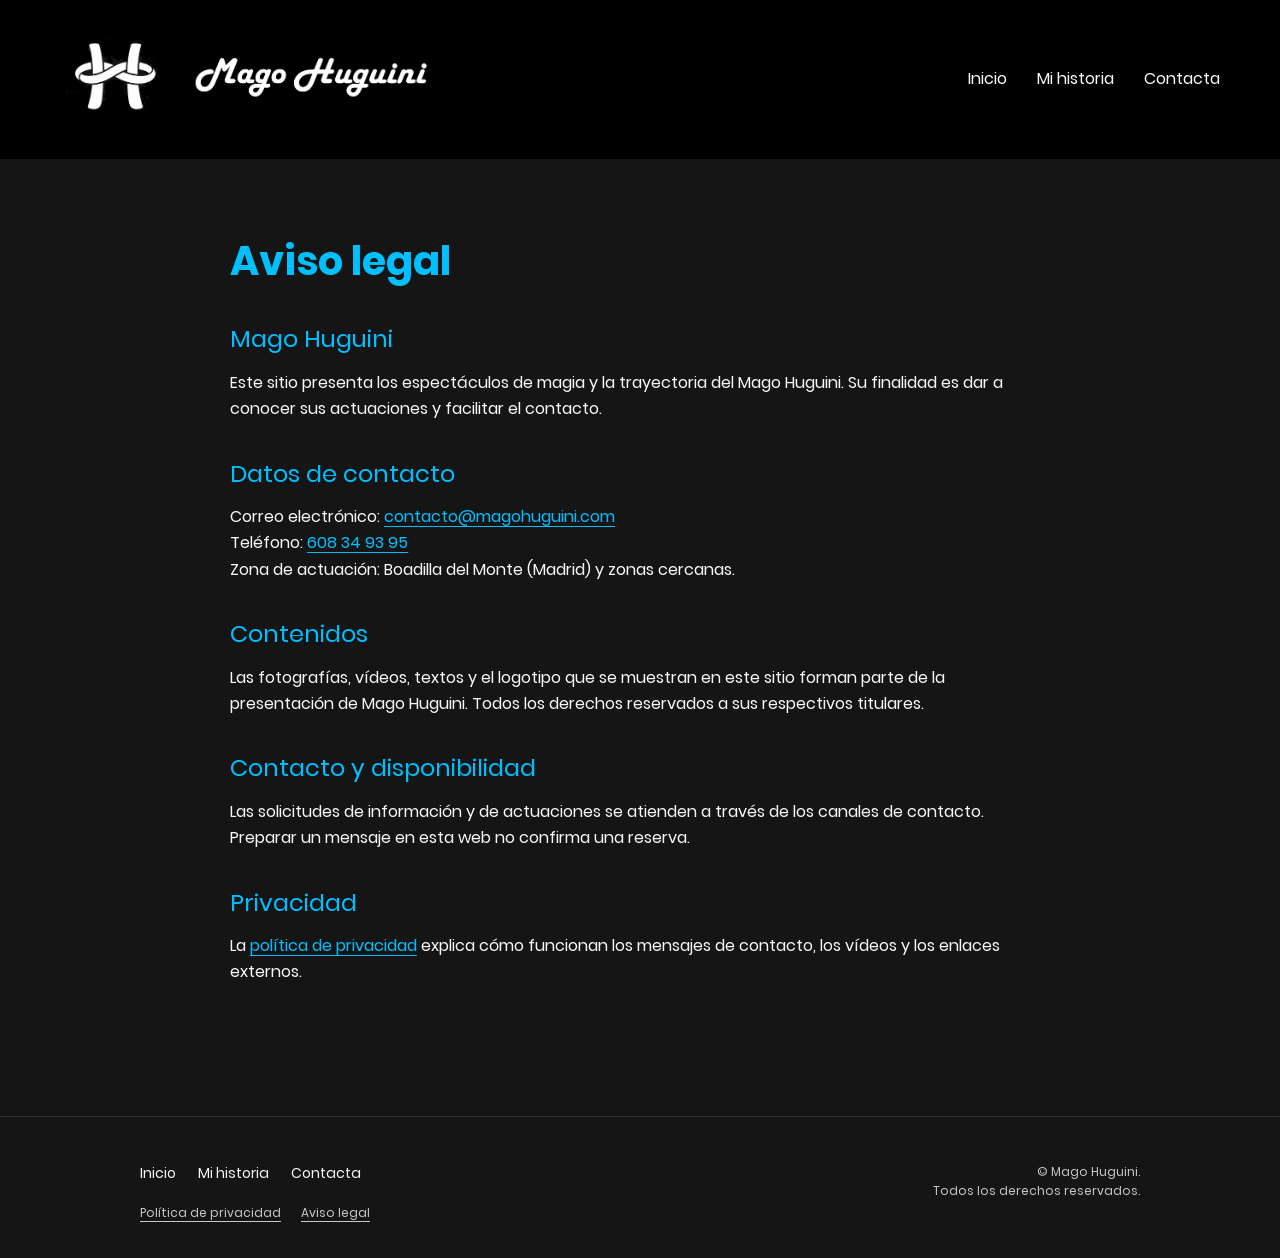
<file: contacta/aviso-legal/index.html>
<!doctype html>
<html lang="es">
<head>
  <meta charset="utf-8">
  <meta name="viewport" content="width=device-width, initial-scale=1">
  <title>Aviso legal · Mago Huguini</title>
  <meta name="description" content="Información del sitio y canales de contacto del Mago Huguini.">
  <meta name="theme-color" content="#151515">
  <meta name="referrer" content="strict-origin-when-cross-origin">
  <meta name="robots" content="index, follow, max-image-preview:large">
  <link rel="canonical" href="https://magohuguini.github.io/contacta/aviso-legal/">
  <meta property="og:type" content="website">
  <meta property="og:locale" content="es_ES">
  <meta property="og:site_name" content="Mago Huguini">
  <meta property="og:title" content="Aviso legal · Mago Huguini">
  <meta property="og:description" content="Información del sitio y canales de contacto del Mago Huguini.">
  <meta property="og:url" content="https://magohuguini.github.io/contacta/aviso-legal/">
  <meta property="og:image" content="https://magohuguini.github.io/assets/img/social-preview.png">
  <meta property="og:image:alt" content="Mago Huguini">
  <meta name="twitter:card" content="summary_large_image">
  <link rel="icon" href="/assets/img/favicon.ico" sizes="any">
  <link rel="icon" type="image/png" href="/assets/img/favicon-32x32.png" sizes="32x32">
  <link rel="apple-touch-icon" href="/assets/img/apple-touch-icon.png">
  <link rel="preload" href="/assets/fonts/Poppins-latin_latin-ext-regular.woff2" as="font" type="font/woff2" crossorigin>
  <link rel="stylesheet" href="/assets/site.css?v=5aa106e58e5d">
  <script src="/assets/site.js" defer></script>
</head>
<body>
  <a class="skip-link" href="#main">Saltar al contenido principal</a>
  <header class="site-header">
    <div class="header-inner">
      <a class="brand" href="/" aria-label="Mago Huguini · Inicio"><img src="/assets/img/logo-mago-huguini.png" alt="Mago Huguini" width="911" height="279" class="" loading="eager" decoding="async" ></a>
      <button class="menu-button" type="button" data-menu-button aria-expanded="false" aria-controls="site-navigation"><span class="menu-icon" aria-hidden="true">☰</span> Menú</button>
      <nav id="site-navigation" class="site-nav" aria-label="Navegación principal">
        <div class="nav-links"><a href="/">Inicio</a>
<a href="/mi-historia/">Mi historia</a>
<a href="/contacta/">Contacta</a></div>
      </nav>
    </div>
  </header>
  <main id="main">
    <article class="container legal">
      <h1>Aviso legal</h1>
      <h2>Mago Huguini</h2>
      <p>Este sitio presenta los espectáculos de magia y la trayectoria del Mago Huguini. Su finalidad es dar a conocer sus actuaciones y facilitar el contacto.</p>
      <h2>Datos de contacto</h2>
      <p>Correo electrónico: <a href="mailto:contacto@magohuguini.com">contacto@magohuguini.com</a><br>Teléfono: <a href="tel:+34608349395">608 34 93 95</a><br>Zona de actuación: Boadilla del Monte (Madrid) y zonas cercanas.</p>
      <h2>Contenidos</h2>
      <p>Las fotografías, vídeos, textos y el logotipo que se muestran en este sitio forman parte de la presentación de Mago Huguini. Todos los derechos reservados a sus respectivos titulares.</p>
      <h2>Contacto y disponibilidad</h2>
      <p>Las solicitudes de información y de actuaciones se atienden a través de los canales de contacto. Preparar un mensaje en esta web no confirma una reserva.</p>
      <h2>Privacidad</h2>
      <p>La <a href="/contacta/politica-de-privacidad/">política de privacidad</a> explica cómo funcionan los mensajes de contacto, los vídeos y los enlaces externos.</p>
      <!-- Pendiente de completar por el titular: identidad legal y demás datos que procedan. No se han deducido ni inventado datos personales. -->
    </article>
  </main>
  <footer class="site-footer">
    <div class="container footer-inner">
      <div>
        <nav class="footer-links" aria-label="Navegación del pie de página"><a href="/">Inicio</a>
<a href="/mi-historia/">Mi historia</a>
<a href="/contacta/">Contacta</a></nav>
        <div class="footer-legal"><a href="/contacta/politica-de-privacidad/">Política de privacidad</a><a href="/contacta/aviso-legal/">Aviso legal</a></div>
      </div>
      <p class="copyright">© Mago Huguini.<br>Todos los derechos reservados.</p>
    </div>
  </footer>
</body>
</html>
</file>
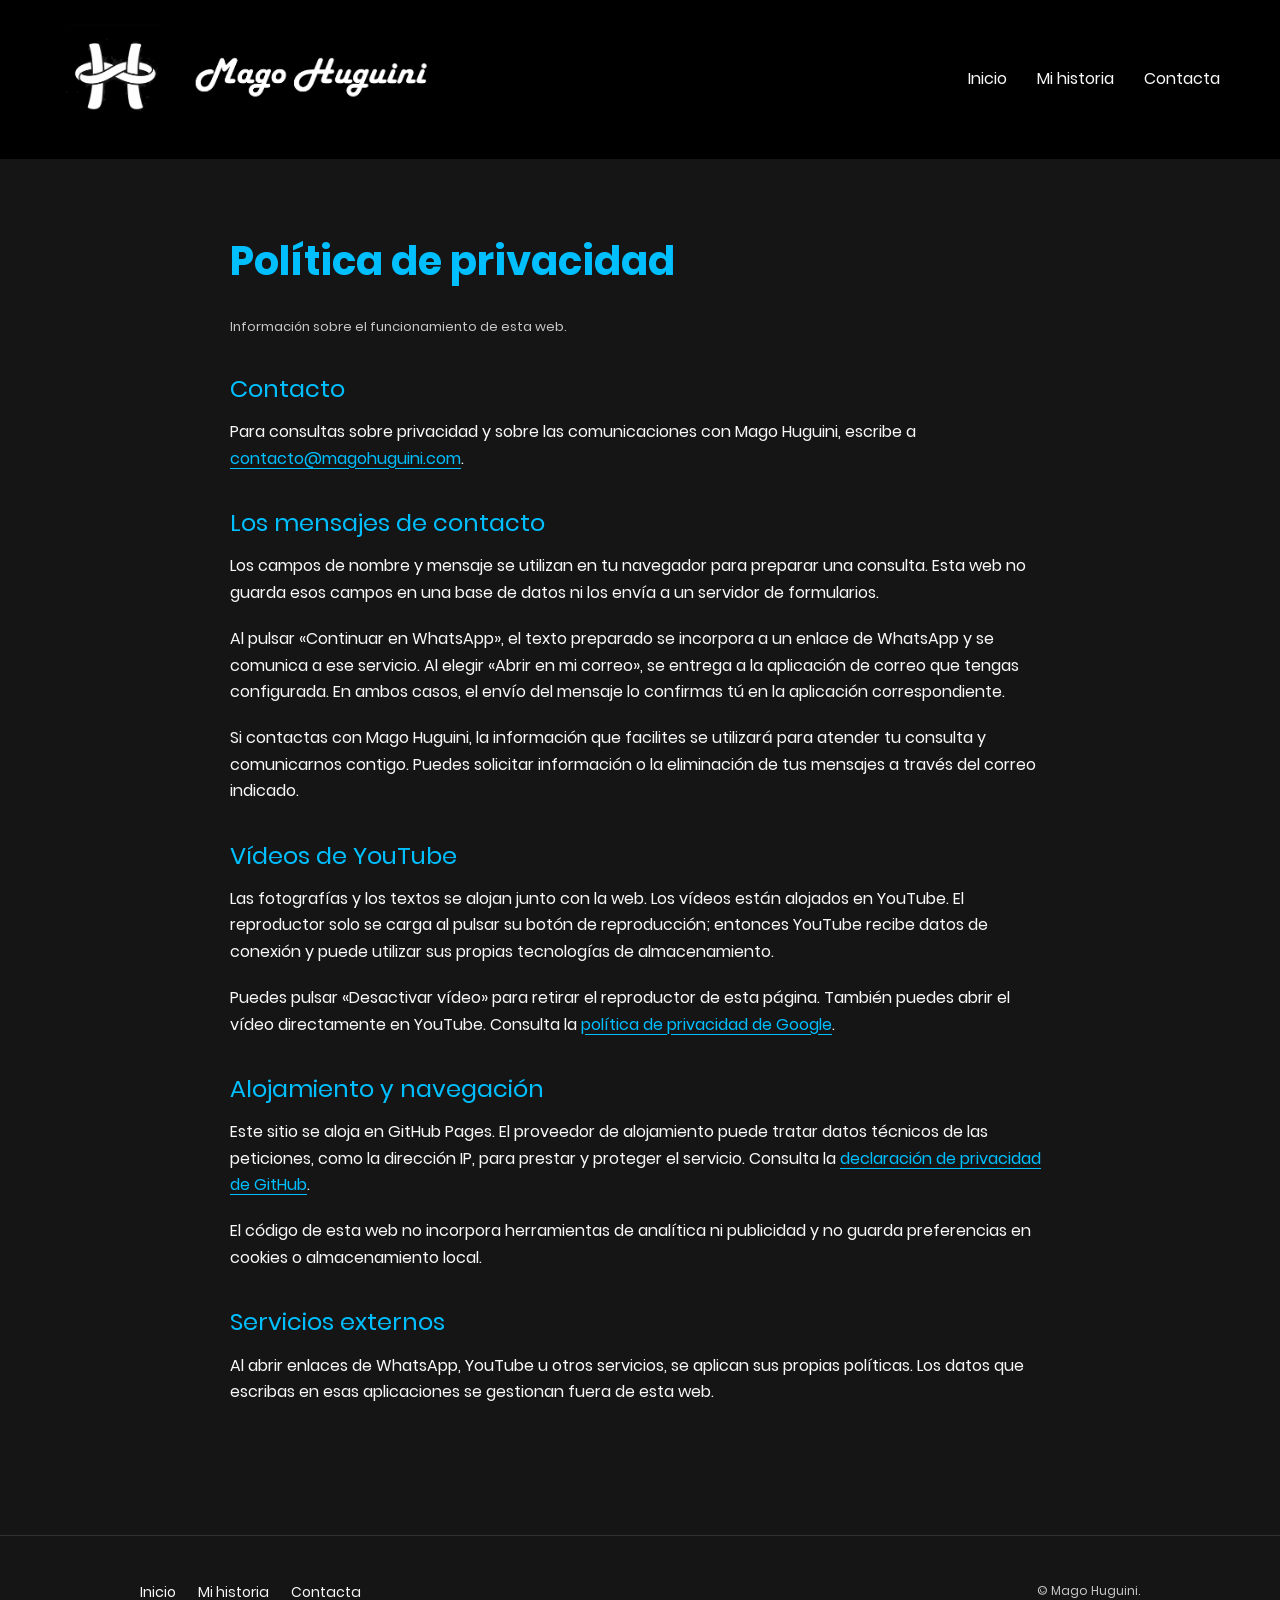
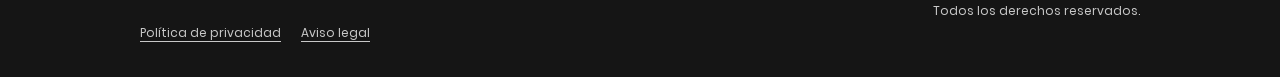
<file: contacta/politica-de-privacidad/index.html>
<!doctype html>
<html lang="es">
<head>
  <meta charset="utf-8">
  <meta name="viewport" content="width=device-width, initial-scale=1">
  <title>Política de privacidad · Mago Huguini</title>
  <meta name="description" content="Información sobre los mensajes de contacto, el alojamiento y los vídeos de la web de Mago Huguini.">
  <meta name="theme-color" content="#151515">
  <meta name="referrer" content="strict-origin-when-cross-origin">
  <meta name="robots" content="index, follow, max-image-preview:large">
  <link rel="canonical" href="https://magohuguini.github.io/contacta/politica-de-privacidad/">
  <meta property="og:type" content="website">
  <meta property="og:locale" content="es_ES">
  <meta property="og:site_name" content="Mago Huguini">
  <meta property="og:title" content="Política de privacidad · Mago Huguini">
  <meta property="og:description" content="Información sobre los mensajes de contacto, el alojamiento y los vídeos de la web de Mago Huguini.">
  <meta property="og:url" content="https://magohuguini.github.io/contacta/politica-de-privacidad/">
  <meta property="og:image" content="https://magohuguini.github.io/assets/img/social-preview.png">
  <meta property="og:image:alt" content="Mago Huguini">
  <meta name="twitter:card" content="summary_large_image">
  <link rel="icon" href="/assets/img/favicon.ico" sizes="any">
  <link rel="icon" type="image/png" href="/assets/img/favicon-32x32.png" sizes="32x32">
  <link rel="apple-touch-icon" href="/assets/img/apple-touch-icon.png">
  <link rel="preload" href="/assets/fonts/Poppins-latin_latin-ext-regular.woff2" as="font" type="font/woff2" crossorigin>
  <link rel="stylesheet" href="/assets/site.css?v=5aa106e58e5d">
  <script src="/assets/site.js" defer></script>
</head>
<body>
  <a class="skip-link" href="#main">Saltar al contenido principal</a>
  <header class="site-header">
    <div class="header-inner">
      <a class="brand" href="/" aria-label="Mago Huguini · Inicio"><img src="/assets/img/logo-mago-huguini.png" alt="Mago Huguini" width="911" height="279" class="" loading="eager" decoding="async" ></a>
      <button class="menu-button" type="button" data-menu-button aria-expanded="false" aria-controls="site-navigation"><span class="menu-icon" aria-hidden="true">☰</span> Menú</button>
      <nav id="site-navigation" class="site-nav" aria-label="Navegación principal">
        <div class="nav-links"><a href="/">Inicio</a>
<a href="/mi-historia/">Mi historia</a>
<a href="/contacta/">Contacta</a></div>
      </nav>
    </div>
  </header>
  <main id="main">
    <article class="container legal">
      <h1>Política de privacidad</h1>
      <p class="updated">Información sobre el funcionamiento de esta web.</p>
      <h2>Contacto</h2>
      <p>Para consultas sobre privacidad y sobre las comunicaciones con Mago Huguini, escribe a <a href="mailto:contacto@magohuguini.com">contacto@magohuguini.com</a>.</p>
      <h2>Los mensajes de contacto</h2>
      <p>Los campos de nombre y mensaje se utilizan en tu navegador para preparar una consulta. Esta web no guarda esos campos en una base de datos ni los envía a un servidor de formularios.</p>
      <p>Al pulsar «Continuar en WhatsApp», el texto preparado se incorpora a un enlace de WhatsApp y se comunica a ese servicio. Al elegir «Abrir en mi correo», se entrega a la aplicación de correo que tengas configurada. En ambos casos, el envío del mensaje lo confirmas tú en la aplicación correspondiente.</p>
      <p>Si contactas con Mago Huguini, la información que facilites se utilizará para atender tu consulta y comunicarnos contigo. Puedes solicitar información o la eliminación de tus mensajes a través del correo indicado.</p>
      <h2 id="videos">Vídeos de YouTube</h2>
      <p>Las fotografías y los textos se alojan junto con la web. Los vídeos están alojados en YouTube. El reproductor solo se carga al pulsar su botón de reproducción; entonces YouTube recibe datos de conexión y puede utilizar sus propias tecnologías de almacenamiento.</p>
      <p>Puedes pulsar «Desactivar vídeo» para retirar el reproductor de esta página. También puedes abrir el vídeo directamente en YouTube. Consulta la <a href="https://policies.google.com/privacy" target="_blank" rel="noopener noreferrer">política de privacidad de Google</a>.</p>
      <h2>Alojamiento y navegación</h2>
      <p>Este sitio se aloja en GitHub Pages. El proveedor de alojamiento puede tratar datos técnicos de las peticiones, como la dirección IP, para prestar y proteger el servicio. Consulta la <a href="https://docs.github.com/en/site-policy/privacy-policies/github-general-privacy-statement" target="_blank" rel="noopener noreferrer">declaración de privacidad de GitHub</a>.</p>
      <p>El código de esta web no incorpora herramientas de analítica ni publicidad y no guarda preferencias en cookies o almacenamiento local.</p>
      <h2>Servicios externos</h2>
      <p>Al abrir enlaces de WhatsApp, YouTube u otros servicios, se aplican sus propias políticas. Los datos que escribas en esas aplicaciones se gestionan fuera de esta web.</p>
    </article>
  </main>
  <footer class="site-footer">
    <div class="container footer-inner">
      <div>
        <nav class="footer-links" aria-label="Navegación del pie de página"><a href="/">Inicio</a>
<a href="/mi-historia/">Mi historia</a>
<a href="/contacta/">Contacta</a></nav>
        <div class="footer-legal"><a href="/contacta/politica-de-privacidad/">Política de privacidad</a><a href="/contacta/aviso-legal/">Aviso legal</a></div>
      </div>
      <p class="copyright">© Mago Huguini.<br>Todos los derechos reservados.</p>
    </div>
  </footer>
</body>
</html>
</file>
<file: assets/site.css>
/* Colores, tipografía y fotografías de la web original de Mago Huguini. */
@font-face{font-family:Poppins;src:url('fonts/Poppins-latin_latin-ext-regular.woff2') format('woff2');font-style:normal;font-weight:400;font-display:swap}
@font-face{font-family:Poppins;src:url('fonts/Poppins-latin_latin-ext-600.woff2') format('woff2');font-style:normal;font-weight:600;font-display:swap}
@font-face{font-family:Poppins;src:url('fonts/Poppins-latin_latin-ext-700.woff2') format('woff2');font-style:normal;font-weight:700;font-display:swap}
:root{color-scheme:dark;--bg:#151515;--surface:#202020;--text:#f8f8f8;--muted:#c8c8c8;--accent:#00bfff;--max:1000px}
*{box-sizing:border-box}
html{scroll-behavior:smooth;scroll-padding-top:24px}
body{margin:0;background:var(--bg);color:var(--text);font:400 16px/1.65 Poppins,Arial,sans-serif}
body.dialog-open{overflow:hidden}
img{display:block;max-width:100%;height:auto}
a{color:var(--accent);text-underline-offset:4px}
a:hover{text-decoration-thickness:2px}
button,input,textarea{font:inherit}
button,a,input,textarea{-webkit-tap-highlight-color:transparent}
button{cursor:pointer}
:focus-visible{outline:3px solid var(--accent);outline-offset:5px}
[hidden]{display:none!important}
h1,h2,h3{color:var(--accent);line-height:1.35;margin:0 0 28px;font-weight:400;text-wrap:balance}
h1{font-size:clamp(30px,4vw,40px);font-weight:700}
h2{font-size:clamp(27px,3vw,33px)}
h3{font-size:23px}
p{margin:0 0 20px}
.container{width:min(var(--max),calc(100% - 48px));margin-inline:auto}
.section{padding-block:92px}
.center{text-align:center}
.muted{color:var(--muted)}
.skip-link{position:absolute;left:20px;top:-100px;padding:12px 18px;background:var(--accent);color:#000;z-index:20}
.skip-link:focus{top:12px}
.site-header{background:#000}
.header-inner{max-width:1220px;margin:auto;min-height:144px;padding:20px 28px;display:flex;align-items:center;justify-content:space-between;gap:30px}
.brand{display:block;flex:0 1 390px}
.brand img{width:390px;max-height:120px;object-fit:contain}
.nav-links{display:flex;align-items:center;gap:26px}
.nav-links a{padding:14px 2px;color:var(--text);text-decoration:none;white-space:nowrap;border-bottom:2px solid transparent}
.nav-links a[aria-current="page"],.nav-links a:hover{color:var(--accent);border-color:var(--accent)}
.menu-button{display:none;align-items:center;gap:9px;background:transparent;color:var(--text);border:1px solid #666;border-radius:5px;padding:9px 12px}
.menu-icon{font-size:21px;line-height:1}
.button{display:inline-flex;align-items:center;justify-content:center;gap:9px;min-height:46px;padding:11px 20px;border:1px solid transparent;border-radius:7px;background:var(--accent);color:#07161c;text-decoration:none;text-align:center;font-weight:400;line-height:1.5;transition:background .15s,transform .15s}
.button:hover{background:#40cfff;transform:translateY(-1px)}
.button-light{background:#f8f8f8;color:#151515}
.button-light:hover{background:#ddd}
.button-outline{background:transparent;color:var(--text);border-color:#858585}
.button-outline:hover{background:#303030}
.button-row{display:flex;flex-wrap:wrap;gap:12px;align-items:center}
.button-row.center{justify-content:center}
.hero{background-size:cover;background-repeat:no-repeat;position:relative;text-align:center;padding:78px 0 58px}
.hero-home{background-image:linear-gradient(#15151580,#151515b3),url('img/fondo-portada.jpg');background-position:49% 27%}
.hero-story{background-image:linear-gradient(#15151580,#151515b3),url('img/fondo-c1e53149.jpg');background-position:center;padding-bottom:80px}
.hero h1{margin-bottom:36px}
.hero-copy{font-size:18px;margin:26px auto 28px;max-width:760px}
.video-shell{max-width:780px;margin:0 auto}
.video-frame{aspect-ratio:16/9;position:relative;background:#07090be6;border:1px solid #ffffff24;overflow:hidden}
.video-poster{position:absolute;inset:0;width:100%;height:100%;object-fit:cover;opacity:.38}
.video-cover{position:relative;min-height:100%;display:flex;flex-direction:column;align-items:center;justify-content:center;padding:30px}
.video-title{font-size:20px;margin:17px 0 14px;color:#fff}
.play-icon{width:64px;height:64px;border-radius:50%;background:var(--accent);display:grid;place-items:center;color:#061d25;margin:0 auto;font-size:30px;line-height:1}
.play-icon::before{content:"";display:block;width:0;height:0;border-top:11px solid transparent;border-bottom:11px solid transparent;border-left:18px solid #061d25;margin-left:5px}
.video-play{background:transparent;border:0;color:#fff;padding:8px 20px;font-weight:600}
.video-play:hover .play-icon{background:#6adaff}
.video-note{max-width:570px;font-size:12px;line-height:1.6;color:#efefef;margin:12px 0 0}
.video-note a{color:#a6e7ff}
.video-frame iframe{display:block;width:100%;height:100%;position:absolute;inset:0;border:0}
.video-tools{margin:10px 0 0;display:flex;justify-content:center;gap:18px;align-items:center;flex-wrap:wrap;font-size:12px}
.text-button{background:none;border:0;padding:0;color:var(--accent);text-decoration:underline;text-underline-offset:4px;font:inherit}
.stats{display:grid;grid-template-columns:repeat(3,1fr);gap:30px;text-align:center;padding:64px 0 26px}
.stat-number{display:block;color:var(--accent);font-size:48px;font-weight:700;line-height:1.2;margin-bottom:20px}
.stat-label{font-size:16px}
.split{display:grid;grid-template-columns:1fr 1fr;gap:80px;align-items:center}
.portrait{aspect-ratio:1;object-fit:cover;width:100%}
.section-intro{max-width:900px;margin:0 auto 48px;text-align:center}
.section-intro h2{margin-bottom:28px}
.features{display:grid;grid-template-columns:repeat(4,1fr);gap:20px;text-align:center}
.feature img{width:100%;aspect-ratio:1;object-fit:cover;margin-bottom:26px}
.feature h3{font-size:23px;min-height:64px;margin-bottom:22px}
.feature p{font-size:15px}
.gallery{display:grid;grid-template-columns:repeat(3,1fr);gap:16px;margin:34px 0 22px}
.gallery a{display:block;background:#252525;overflow:hidden}
.gallery img{width:100%;aspect-ratio:1.12;object-fit:cover;transition:transform .2s}
.gallery a:hover img{transform:scale(1.025)}
.gallery-story{grid-template-columns:repeat(4,1fr)}
.gallery-story img{aspect-ratio:1}
.contact-section{padding-top:84px}
.contact-details{margin-bottom:32px}
.contact-details p{margin-bottom:16px}
.contact-details a{overflow-wrap:anywhere}
.contact-form{max-width:100%}
.field{margin:22px 0}
.field label{display:block;margin-bottom:8px}
.field input,.field textarea{width:100%;border:2px solid #bfbfbf;border-radius:7px;padding:12px 14px;background:#151515;color:#fff}
.field textarea{min-height:170px;resize:vertical}
.field input:focus,.field textarea:focus{border-color:var(--accent)}
.field-help{font-size:13px;color:var(--muted);margin:4px 0 18px}
.consent-label{display:flex;align-items:flex-start;gap:12px;font-size:13px;line-height:1.6;margin:22px 0}
.consent-label input{margin-top:5px;width:18px;height:18px;flex-shrink:0;accent-color:var(--accent)}
.form-submit{width:100%;margin:5px 0 0}
.contact-result{margin-top:25px;border:1px solid var(--accent);padding:24px;border-radius:7px;background:#111f25}
.contact-result h3{font-size:21px;margin-bottom:12px}
.message-preview{white-space:pre-wrap;overflow-wrap:anywhere;padding:16px;background:#111b21;border-radius:4px;font-size:14px}
.contact-result .muted{font-size:13px;margin:16px 0 0}
.contact-hero{background:linear-gradient(#15151580,#151515a6),url('img/fondo-0377f69e.jpg') center/cover;padding:100px 0;text-align:center}
.contact-hero h1{max-width:740px;margin-inline:auto}
.contact-hero p{font-size:24px;margin:0}
.contact-layout{display:grid;grid-template-columns:1.5fr 1fr;gap:70px;align-items:start}
.contact-layout .contact-details{padding-top:20px}
.story-text p{margin-bottom:24px}
.story-picture-stack{display:grid;gap:24px;align-self:start}
.story-picture-stack img{aspect-ratio:1;object-fit:cover;width:100%}
.story-cta{background:linear-gradient(#151515bb,#151515bb),url('img/fondo-28d84006.jpg') center 65%/cover;padding:100px 24px}
.story-cta h3{color:#fff;margin-bottom:18px}
.story-cta p{margin-bottom:28px}
.legal{max-width:820px;padding-block:75px}
.legal h2{font-size:24px;margin:35px 0 14px}
.legal ul{padding-left:24px}
.legal li{margin-block:12px}
.legal .updated{font-size:13px;color:var(--muted)}
.site-footer{border-top:1px solid #303030;padding:45px 0 35px;margin-top:35px}
.footer-inner{display:flex;justify-content:space-between;align-items:flex-start;gap:30px}
.footer-links{display:flex;gap:22px;flex-wrap:wrap}
.footer-links a{color:#f8f8f8;text-decoration:none;font-size:14px}
.footer-links a:hover{color:var(--accent)}
.footer-legal{display:flex;gap:20px;flex-wrap:wrap;margin-top:18px}
.footer-legal a{font-size:12px;color:var(--muted)}
.copyright{font-size:12px;color:var(--muted);text-align:right;max-width:270px;margin:0}
.lightbox{padding:0;border:0;max-width:min(1100px,96vw);max-height:94dvh;background:#111;color:#fff;overflow:hidden;border-radius:5px}
.lightbox::backdrop{background:#000e}
.lightbox-inner{display:flex;flex-direction:column;max-height:92dvh;position:relative}
.lightbox img{max-height:78dvh;max-width:100%;width:auto;height:auto;object-fit:contain;margin:auto}
.lightbox-bar{display:flex;align-items:center;justify-content:space-between;gap:20px;padding:12px 18px}
.lightbox-caption{font-size:13px;margin:0;text-align:center}
.lightbox button{background:#272727;border:1px solid #555;color:#fff;padding:7px 13px;border-radius:4px;min-width:42px}
.lightbox-close{position:absolute;right:12px;top:12px;z-index:2;font-size:16px}
.not-found{min-height:50vh;display:flex;flex-direction:column;align-items:center;justify-content:center;text-align:center}
@media(min-width:1400px){.hero-home{background-position:49% 35%}}
@media(max-width:1000px){.split{gap:40px}.features{grid-template-columns:repeat(2,1fr);gap:36px}.feature h3{min-height:0}.contact-layout{gap:40px}.brand{flex-basis:330px}.gallery-story{grid-template-columns:repeat(3,1fr)}}
@media(max-width:700px){
 .container{width:calc(100% - 36px)}.section{padding-block:56px}body{font-size:15px}
 .header-inner{min-height:100px;display:grid;grid-template-columns:minmax(0,1fr) auto;gap:8px;padding:14px 18px}.brand{max-width:245px;width:100%;min-width:0}.brand img{width:100%}
 .site-nav{width:100%;grid-column:1/-1}.nav-links{justify-content:center;gap:24px;padding:10px 0 0}.nav-links a{font-size:14px}
 .has-js .menu-button{display:flex}.has-js .site-nav:not(.is-open){display:none}
 .hero{padding:45px 0}.hero h1{font-size:30px;margin-bottom:28px}.hero-copy{font-size:16px}.hero-story{padding-bottom:50px}
 .video-frame{aspect-ratio:auto;min-height:255px}.video-frame.is-playing{aspect-ratio:16/9;min-height:0}.video-cover{min-height:255px;padding:20px 16px}
 .video-title{font-size:16px;margin:12px 0 5px}.video-note{font-size:11px}.play-icon{width:50px;height:50px;font-size:25px}
 .stats{gap:12px;padding:40px 0 4px}.stat-number{font-size:35px;margin-bottom:14px}.stat-label{font-size:12px}
 .split,.contact-layout{grid-template-columns:1fr;gap:34px}.portrait{max-width:480px;margin:auto}.features{gap:28px 16px}.feature img{margin-bottom:18px}.feature h3{font-size:19px;margin-bottom:14px}.feature p{font-size:13px}
 .section-intro{margin-bottom:30px}.gallery,.gallery-story{grid-template-columns:repeat(2,1fr);gap:12px;margin-top:26px}.gallery-story img{aspect-ratio:1}
 .contact-layout .contact-details{order:-1;padding-top:0;margin-bottom:0}.contact-hero{padding:60px 18px}.contact-hero h1{font-size:30px}.contact-hero p{font-size:21px}
 .story-picture-stack{grid-template-columns:1fr 1fr;gap:14px}.story-cta{padding:70px 18px}.field{margin:20px 0}.field input,.field textarea{font-size:16px}
 .footer-inner{flex-direction:column;gap:26px}.copyright{text-align:left}.footer-links{gap:20px}.footer-legal{gap:16px}.site-footer{padding-top:32px;margin-top:0}
 .legal{padding-block:50px}.legal h1{font-size:30px}.contact-result{padding:18px}.button-row .button{flex:1 1 auto}.lightbox-bar{padding:10px;gap:8px}.lightbox-caption{font-size:11px}
}
@media(max-width:360px){.features{grid-template-columns:1fr}.brand{flex-basis:200px}.nav-links{gap:18px}.stat-number{font-size:31px}}
@media(prefers-reduced-motion:reduce){html{scroll-behavior:auto}*,*::before,*::after{animation:none!important;transition:none!important}}
</file>
